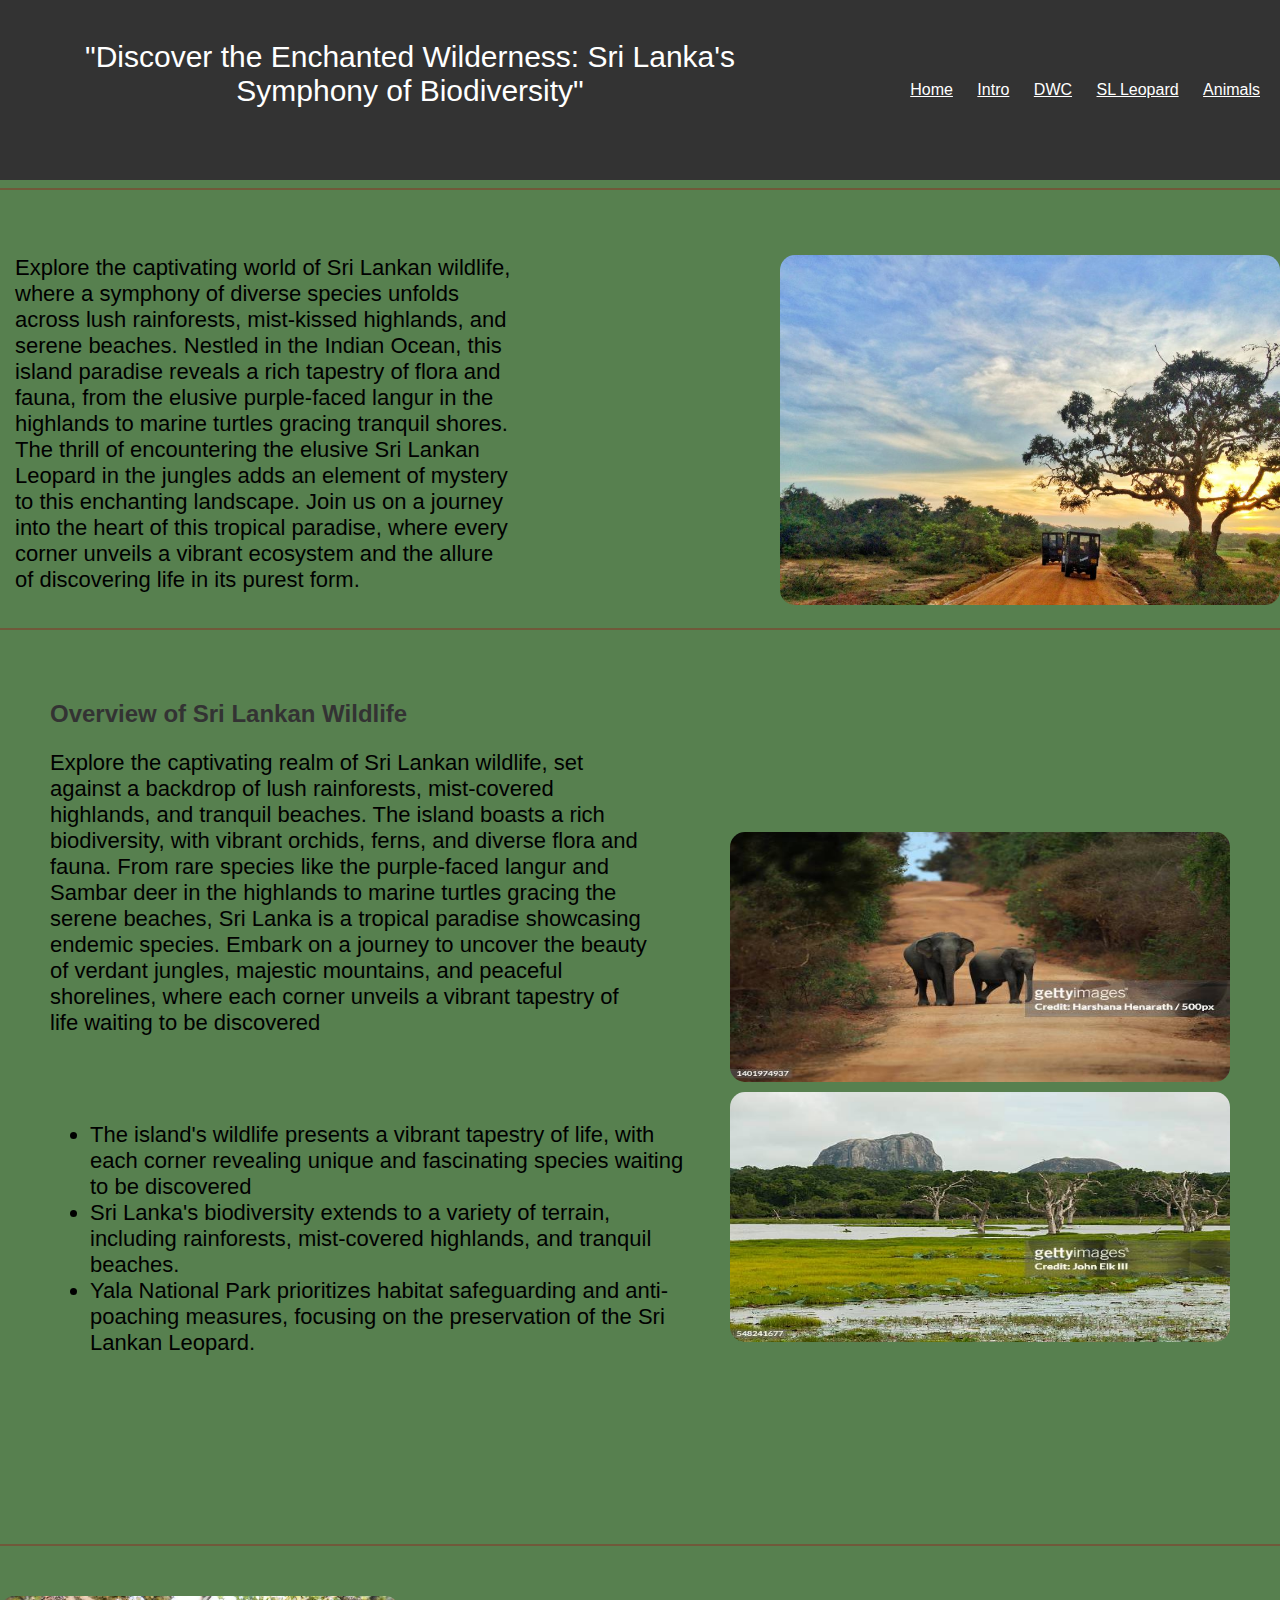
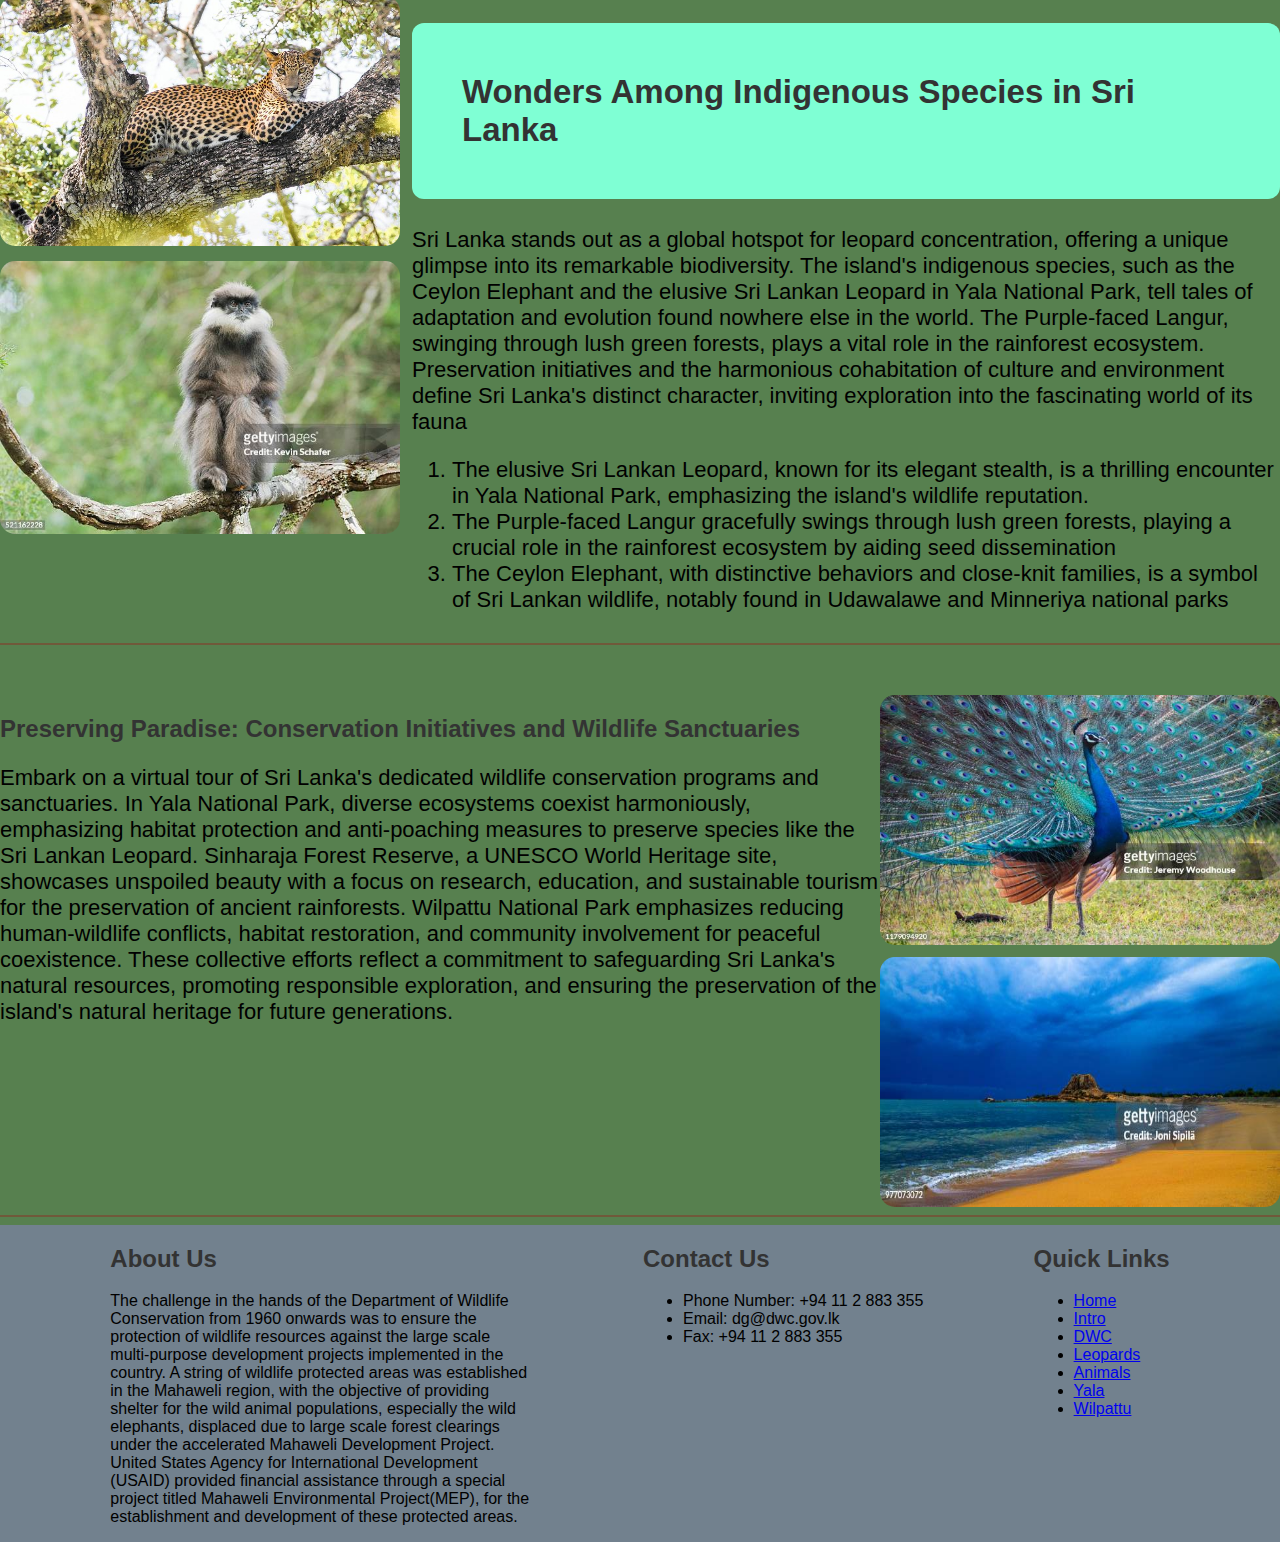
<file: index.html>
<!DOCTYPE html>
<html lang="en">
<head>
    <meta charset="UTF-8">
    <meta name="viewport" content="width=device-width, initial-scale=1, maximum-scale=1, user-scalable=no">
    <title>Document</title>
    <link rel="stylesheet" href="style.css">
</head>
<body>
   <nav>
    <div class="navigation">
        <div class="main-topic">
            <p class="main-heading">"Discover the Enchanted Wilderness: Sri Lanka's Symphony of Biodiversity"</p>
        </div>
         <ul class="relinks">
            <li><a href="index.html">Home</a></li>
            <li><a href="introduction.html">Intro</a></li>
            <li><a href="dwc.html">DWC</a></li>
            <li><a href="SL-Leopard.html">SL Leopard</a></li>
            <li><a href="animals.html">Animals</a></li>
        </ul>
    </div>
</nav>
<hr class="hr">
<div class="introduction">
    <p class="introduction-para1">Explore the captivating world of Sri Lankan wildlife, where a symphony of diverse species unfolds across lush rainforests, mist-kissed highlands, and serene beaches. Nestled in the Indian Ocean, this island paradise reveals a rich tapestry of flora and fauna, from the elusive purple-faced langur in the highlands to marine turtles gracing tranquil shores. The thrill of encountering the elusive Sri Lankan Leopard in the jungles adds an element of mystery to this enchanting landscape. Join us on a journey into the heart of this tropical paradise, where every corner unveils a vibrant ecosystem and the allure of discovering life in its purest form.</p>
    <div class="intro-img">
        <img class="intro-img1" src="images/145.jpg">
    </div>
   </div>
   <hr class="hr">
<div class="mainsec">
    <div class="section1">
        <h2>Overview of Sri Lankan Wildlife</h2>
        <p class="sec1">Explore the captivating realm of Sri Lankan wildlife, set against a backdrop of lush rainforests, mist-covered highlands, and tranquil beaches. The island boasts a rich biodiversity, with vibrant orchids, ferns, and diverse flora and fauna. From rare species like the purple-faced langur and Sambar deer in the highlands to marine turtles gracing the serene beaches, Sri Lanka is a tropical paradise showcasing endemic species. Embark on a journey to uncover the beauty of verdant jungles, majestic mountains, and peaceful shorelines, where each corner unveils a vibrant tapestry of life waiting to be discovered</p>
        <ul class="sec1">
            <li>The island's wildlife presents a vibrant tapestry of life, with each corner revealing unique and fascinating species waiting to be discovered</li>
            <li>Sri Lanka's biodiversity extends to a variety of terrain, including rainforests, mist-covered highlands, and tranquil beaches.</li>
            <li>Yala National Park prioritizes habitat safeguarding and anti-poaching measures, focusing on the preservation of the Sri Lankan Leopard.</li>
        </ul>
    </div>
    <div>
        <div class="section1-img">
            <img class="section1-img1" src="images/gettyimages-1401974937-612x612.jpg">
        </div>
        <div class="section1-img2">
            <img class="section1-img3" src="images/gettyimages-548241677-612x612.jpg">
        </div>
    </div>
</div>
<hr class="hr">
<div class="mainsec2">
    <div>
        <div class="subsec2">
            <img class="subsec2-img" src="images/leopard1.jpg">
        </div>
        <div>
            <img class="subsec2-img2" src="images/gettyimages-521162228-612x612.jpg">
        </div>
    </div>
    <div class="section2">
        <h2 class="heading2">Wonders Among Indigenous Species in Sri Lanka</h2>
        <p>Sri Lanka stands out as a global hotspot for leopard concentration, offering a unique glimpse into its remarkable biodiversity. The island's indigenous species, such as the Ceylon Elephant and the elusive Sri Lankan Leopard in Yala National Park, tell tales of adaptation and evolution found nowhere else in the world. The Purple-faced Langur, swinging through lush green forests, plays a vital role in the rainforest ecosystem. Preservation initiatives and the harmonious cohabitation of culture and environment define Sri Lanka's distinct character, inviting exploration into the fascinating world of its fauna</p>
        <ol>
            <li>The elusive Sri Lankan Leopard, known for its elegant stealth, is a thrilling encounter in Yala National Park, emphasizing the island's wildlife reputation.</li>
            <li>The Purple-faced Langur gracefully swings through lush green forests, playing a crucial role in the rainforest ecosystem by aiding seed dissemination</li>
            <li>The Ceylon Elephant, with distinctive behaviors and close-knit families, is a symbol of Sri Lankan wildlife, notably found in Udawalawe and Minneriya national parks</li>
        </ol>
    </div>
</div>
<hr class="hr">
<div class="mainsec3">
    <div class="section3">
        <h2>Preserving Paradise: Conservation Initiatives and Wildlife Sanctuaries</h2>
        <p class="subsec3-para">Embark on a virtual tour of Sri Lanka's dedicated wildlife conservation programs and sanctuaries. In Yala National Park, diverse ecosystems coexist harmoniously, emphasizing habitat protection and anti-poaching measures to preserve species like the Sri Lankan Leopard. Sinharaja Forest Reserve, a UNESCO World Heritage site, showcases unspoiled beauty with a focus on research, education, and sustainable tourism for the preservation of ancient rainforests. Wilpattu National Park emphasizes reducing human-wildlife conflicts, habitat restoration, and community involvement for peaceful coexistence. These collective efforts reflect a commitment to safeguarding Sri Lanka's natural resources, promoting responsible exploration, and ensuring the preservation of the island's natural heritage for future generations.</p>
    </div>
    <div>
        <div class="subsec3">
            <img class="subsec3-img" src="images/gettyimages-1179094920-612x612.jpg">
        </div>
        <div class="subsec3-2">
            <img class="subsec3-img2" src="images/gettyimages-977073072-612x612.jpg">
        </div>
    </div>
</div>
<hr class="hr">
<div class="footer">
    <div class="about-us">
      <h2>About Us</h2>
      <p>
        The challenge in the hands of the Department of Wildlife Conservation from 1960 onwards was to ensure the protection of wildlife resources against the large scale multi-purpose development projects implemented in the country. A string of wildlife protected areas was established in the Mahaweli region, with the objective of providing shelter for the wild animal populations, especially the wild elephants, displaced due to large scale forest clearings under the accelerated Mahaweli Development Project. United States Agency for International Development (USAID) provided financial assistance through a special project titled Mahaweli Environmental Project(MEP), for the establishment and development of these protected areas.
      </p>
    </div>
    <div class="contact-us">
      <h2>Contact Us</h2>
      <ul>
        <li>Phone Number: +94  11 2  883 355</li>
        <li>Email: dg@dwc.gov.lk</li>
        <li>Fax: +94  11 2  883 355</li>
      </ul>
    </div>
    <div class="quick-links">
      <h2>Quick Links</h2>
      <ul>
        <li><a href="index.html">Home</a></li>
        <li><a href="introduction.html">Intro</a></li>
        <li><a href="dwc.html">DWC</a></li>
        <li><a href="SL-Leopard.html">Leopards</a></li>
        <li><a href="animals.html">Animals</a></li>
        <li><a href="yala.html">Yala</a></li>
        <li><a href="willpattu.html">Wilpattu</a></li>
      </ul>
    </div>
  </div>
</body>
</html>
</file>
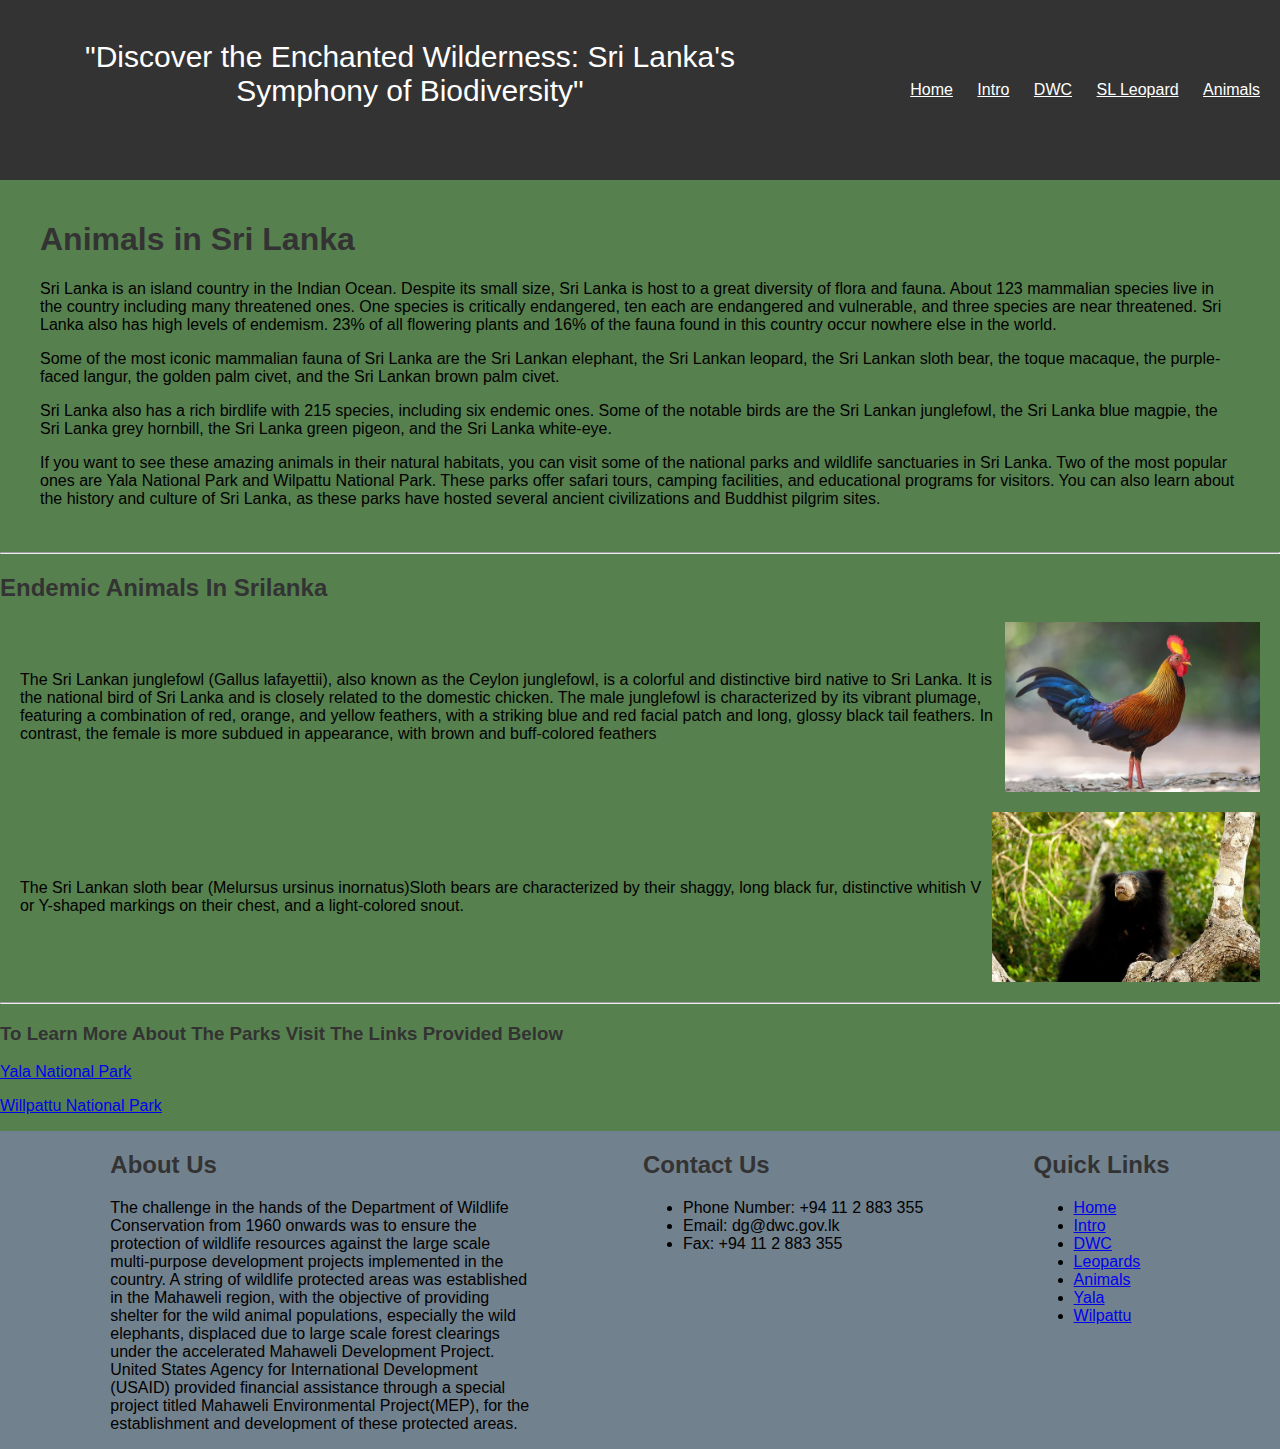
<file: animals.html>
<!DOCTYPE html>
<html lang="en">
<head>
    <meta charset="UTF-8">
    <meta name="viewport" content="width=device-width, initial-scale=1.0">
    <title>Document</title>
    <link rel="stylesheet" href="style.css">
</head>
<body>
    <nav>
        <div class="navigation">
            <div class="main-topic">
                <p class="main-heading">"Discover the Enchanted Wilderness: Sri Lanka's Symphony of Biodiversity"</p>
            </div>
             <ul class="relinks">
                <li><a href="index.html">Home</a></li>
                <li><a href="introduction.html">Intro</a></li>
                <li><a href="dwc.html">DWC</a></li>
                <li><a href="SL-Leopard.html">SL Leopard</a></li>
                <li><a href="animals.html">Animals</a></li>
            </ul>
        </div>
    </nav>
    <div class="container">
        <h1>Animals in Sri Lanka</h1>
        <p>Sri Lanka is an island country in the Indian Ocean. Despite its small size, Sri Lanka is host to a great diversity of flora and fauna. About 123 mammalian species live in the country including many threatened ones. One species is critically endangered, ten each are endangered and vulnerable, and three species are near threatened. Sri Lanka also has high levels of endemism. 23% of all flowering plants and 16% of the fauna found in this country occur nowhere else in the world.</p>
        <p>Some of the most iconic mammalian fauna of Sri Lanka are the Sri Lankan elephant, the Sri Lankan leopard, the Sri Lankan sloth bear, the toque macaque, the purple-faced langur, the golden palm civet, and the Sri Lankan brown palm civet.</p>
        <p>Sri Lanka also has a rich birdlife with 215 species, including six endemic ones. Some of the notable birds are the Sri Lankan junglefowl, the Sri Lanka blue magpie, the Sri Lanka grey hornbill, the Sri Lanka green pigeon, and the Sri Lanka white-eye.</p>
        <p>If you want to see these amazing animals in their natural habitats, you can visit some of the national parks and wildlife sanctuaries in Sri Lanka. Two of the most popular ones are Yala National Park and Wilpattu National Park. These parks offer safari tours, camping facilities, and educational programs for visitors. You can also learn about the history and culture of Sri Lanka, as these parks have hosted several ancient civilizations and Buddhist pilgrim sites.</p>
      </div>
      <hr>
      <div class="endemic-heading">
        <h2>Endemic Animals In Srilanka</h2>
        <div class="endemic">
        <p>The Sri Lankan junglefowl (Gallus lafayettii), also known as the Ceylon junglefowl, is a colorful and distinctive bird native to Sri Lanka. It is the national bird of Sri Lanka and is closely related to the domestic chicken. The male junglefowl is characterized by its vibrant plumage, featuring a combination of red, orange, and yellow feathers, with a striking blue and red facial patch and long, glossy black tail feathers. In contrast, the female is more subdued in appearance, with brown and buff-colored feathers</p>
        <img class="endemic-animals" img src="images/junglefowl.jpg"></div>
        <div class="endemic">
            <p>The Sri Lankan sloth bear (Melursus ursinus inornatus)Sloth bears are characterized by their shaggy, long black fur, distinctive whitish V or Y-shaped markings on their chest, and a light-colored snout.</p>
            <img class="endemic-animals" img src="images/sloth-bear.jpg"></div>
      </div>
      <hr>
      <h3>To Learn More About The Parks Visit The Links Provided Below</h3>
<p><a href="yala.html">Yala National Park</a></p>
<p><a href="willpattu.html">Willpattu National Park</a></p>
<div class="footer">
    <div class="about-us">
      <h2>About Us</h2>
      <p>
        The challenge in the hands of the Department of Wildlife Conservation from 1960 onwards was to ensure the protection of wildlife resources against the large scale multi-purpose development projects implemented in the country. A string of wildlife protected areas was established in the Mahaweli region, with the objective of providing shelter for the wild animal populations, especially the wild elephants, displaced due to large scale forest clearings under the accelerated Mahaweli Development Project. United States Agency for International Development (USAID) provided financial assistance through a special project titled Mahaweli Environmental Project(MEP), for the establishment and development of these protected areas.
      </p>
    </div>
    <div class="contact-us">
      <h2>Contact Us</h2>
      <ul>
        <li>Phone Number: +94  11 2  883 355</li>
        <li>Email: dg@dwc.gov.lk</li>
        <li>Fax: +94  11 2  883 355</li>
      </ul>
    </div>
    <div class="quick-links">
      <h2>Quick Links</h2>
      <ul>
        <li><a href="index.html">Home</a></li>
        <li><a href="introduction.html">Intro</a></li>
        <li><a href="dwc.html">DWC</a></li>
        <li><a href="SL-Leopard.html">Leopards</a></li>
        <li><a href="animals.html">Animals</a></li>
        <li><a href="yala.html">Yala</a></li>
        <li><a href="willpattu.html">Wilpattu</a></li>
      </ul>
    </div>
  </div>
</body>
</head>
</file>
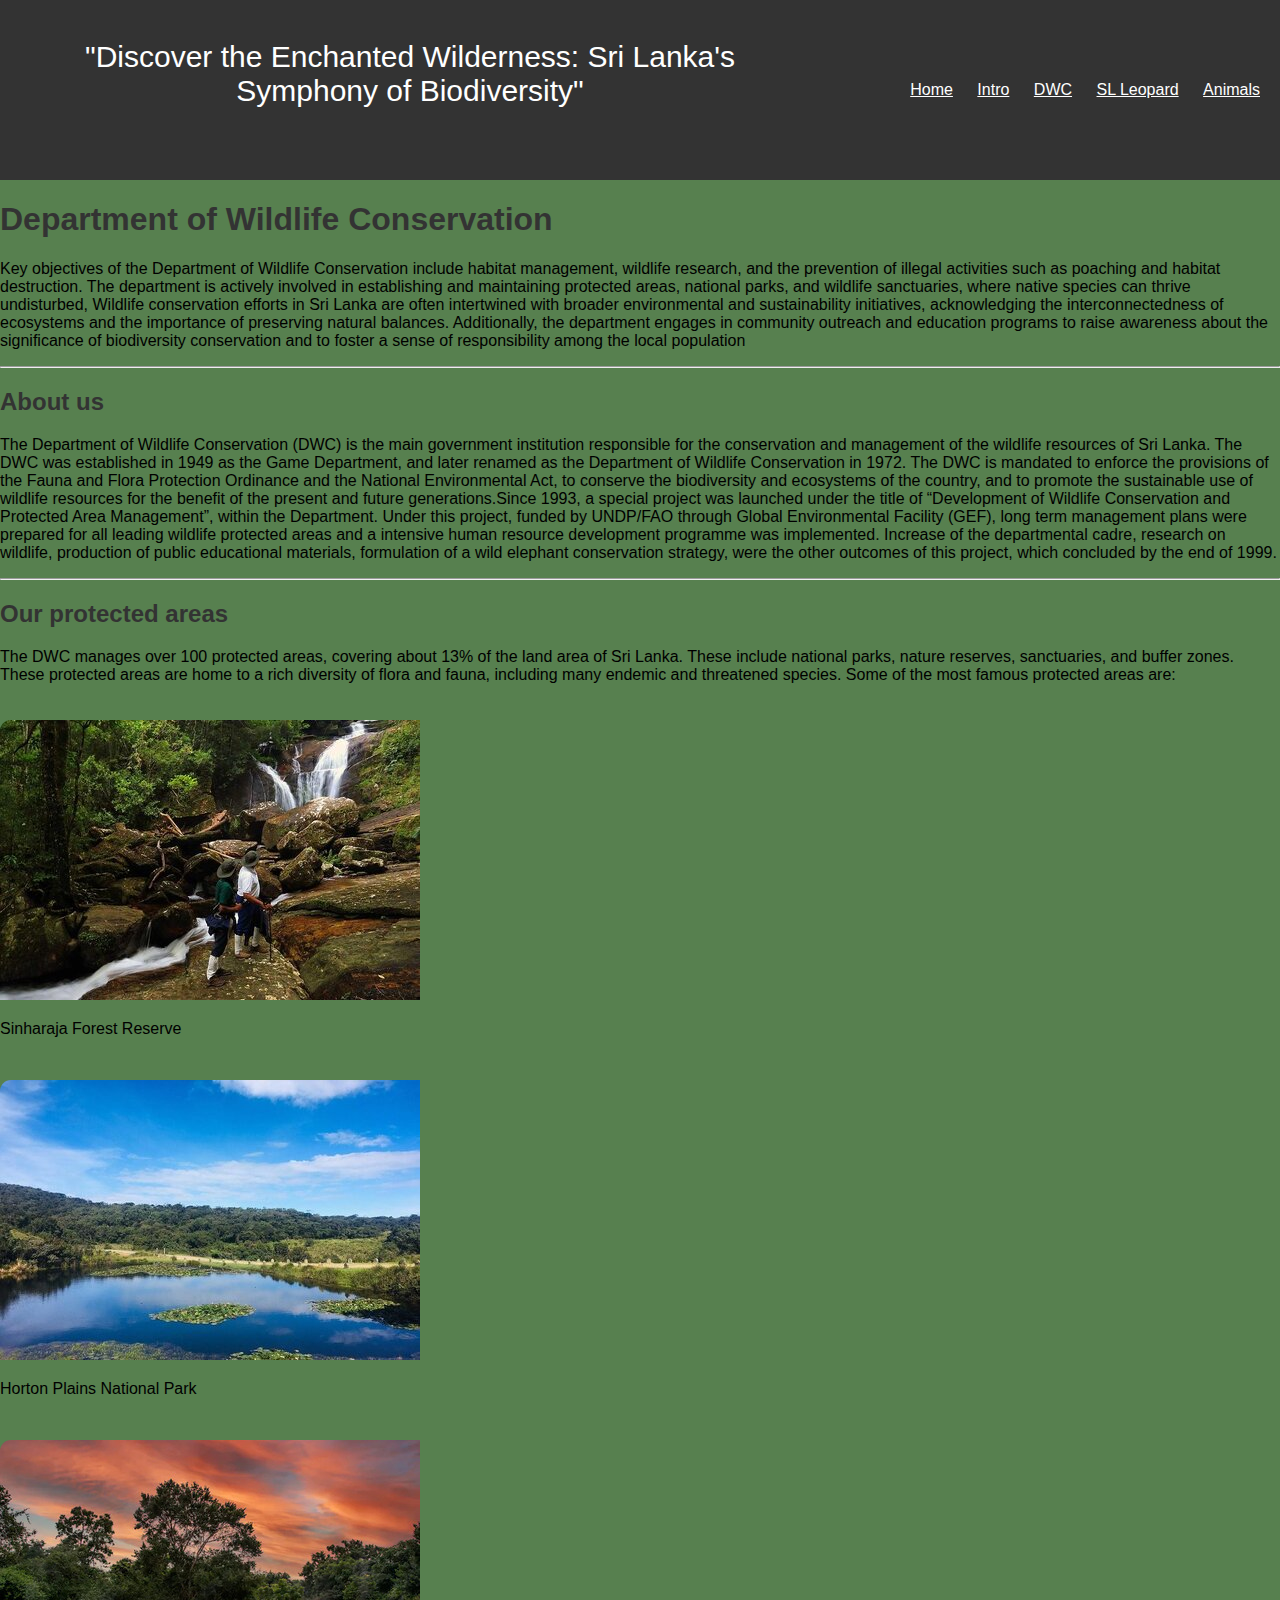
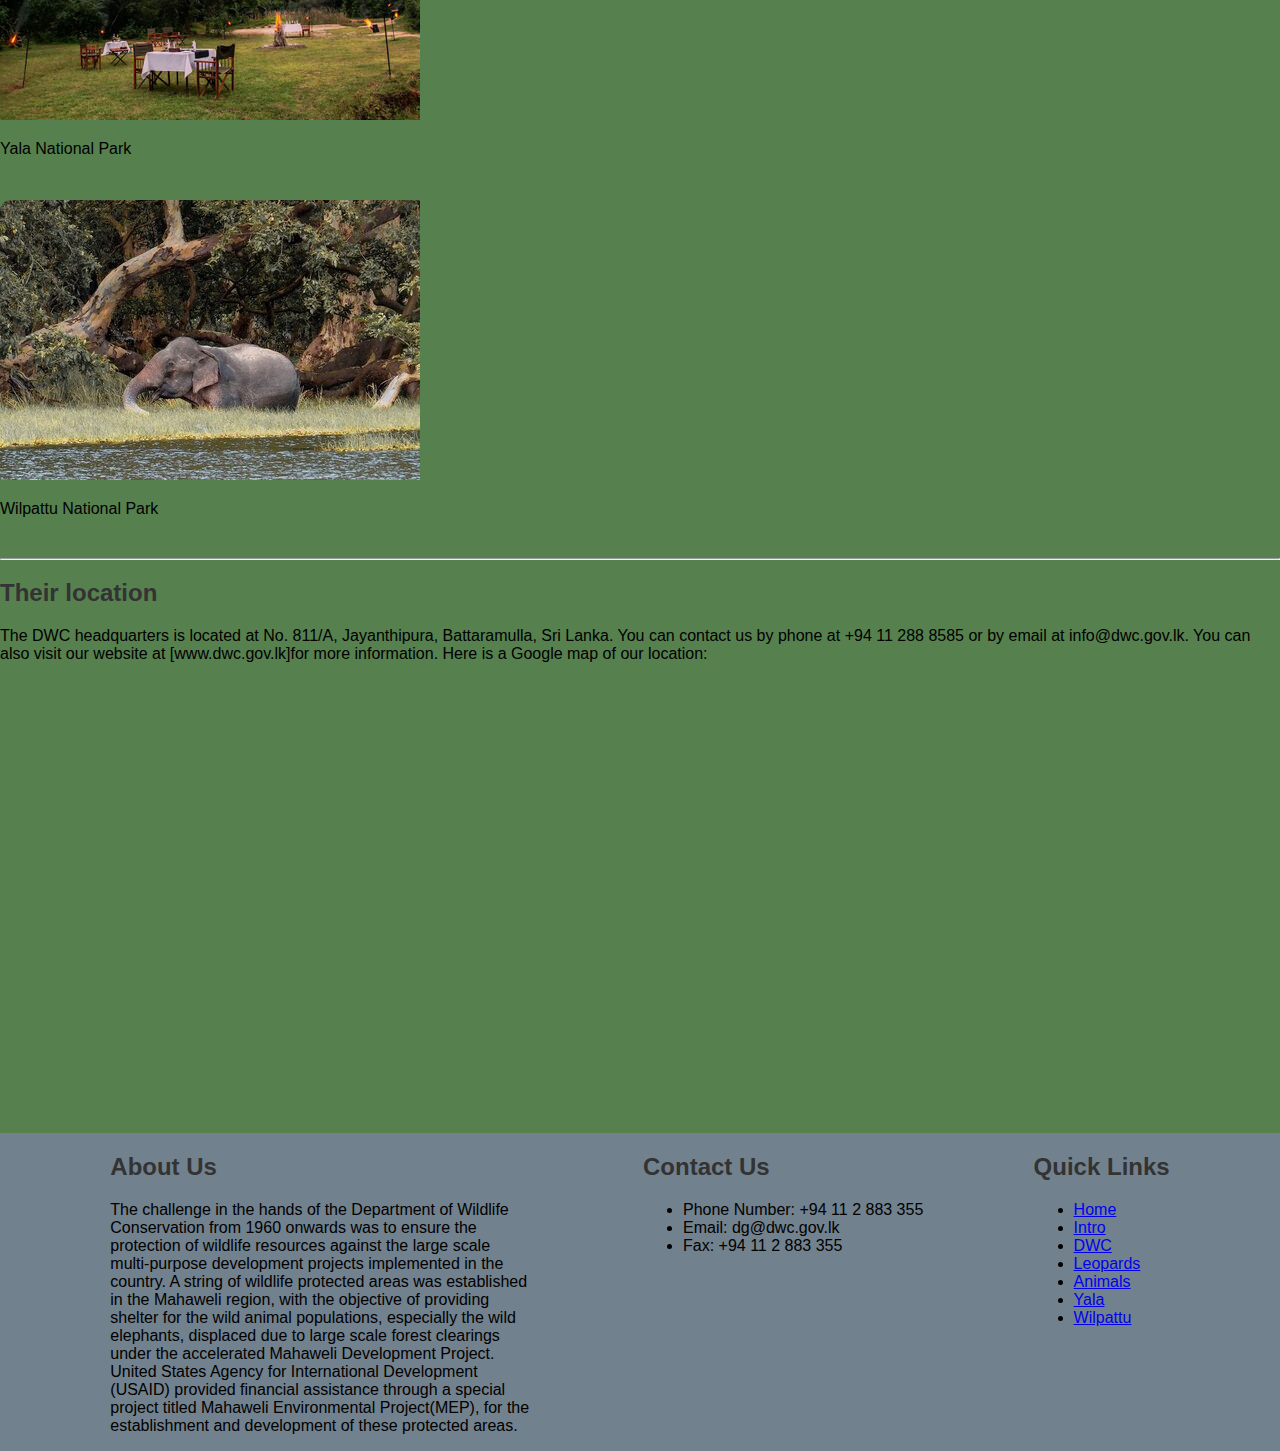
<file: dwc.html>
<!DOCTYPE html>
<html lang="en">
<head>
    <meta charset="UTF-8">
    <meta name="viewport" content="width=device-width, initial-scale=1.0">
    <title>Document</title>
    <link rel="stylesheet" href="style.css">
</head>
<nav>
    <div class="navigation">
        <div class="main-topic">
            <p class="main-heading">"Discover the Enchanted Wilderness: Sri Lanka's Symphony of Biodiversity"</p>
        </div>
         <ul class="relinks">
            <li><a href="index.html">Home</a></li>
            <li><a href="introduction.html">Intro</a></li>
            <li><a href="dwc.html">DWC</a></li>
            <li><a href="SL-Leopard.html">SL Leopard</a></li>
            <li><a href="animals.html">Animals</a></li>
        </ul>
    </div>
</nav>
<body>
<head>
  <body>
    <div class="header">
        <h1>Department of Wildlife Conservation</h1>
        <p>Key objectives of the Department of Wildlife Conservation include habitat management, wildlife research, and the prevention of illegal activities such as poaching and habitat destruction. The department is actively involved in establishing and maintaining protected areas, national parks, and wildlife sanctuaries, where native species can thrive undisturbed, Wildlife conservation efforts in Sri Lanka are often intertwined with broader environmental and sustainability initiatives, acknowledging the interconnectedness of ecosystems and the importance of preserving natural balances. Additionally, the department engages in community outreach and education programs to raise awareness about the significance of biodiversity conservation and to foster a sense of responsibility among the local population</p>
    </div>
    <hr>
    <div class="intro">
        <h2>About us</h2>
        <p>The Department of Wildlife Conservation (DWC) is the main government institution responsible for the conservation and management of the wildlife resources of Sri Lanka. The DWC was established in 1949 as the Game Department, and later renamed as the Department of Wildlife Conservation in 1972. The DWC is mandated to enforce the provisions of the Fauna and Flora Protection Ordinance and the National Environmental Act, to conserve the biodiversity and ecosystems of the country, and to promote the sustainable use of wildlife resources for the benefit of the present and future generations.Since 1993, a special project was launched under the title of “Development of Wildlife Conservation and Protected Area Management”, within the Department. Under this project, funded by UNDP/FAO through Global Environmental Facility (GEF), long term management plans were prepared for all leading wildlife protected areas and a intensive human resource development programme was implemented. Increase of the departmental cadre, research on wildlife, production of public educational materials, formulation of a wild elephant conservation strategy, were the other outcomes of this project, which concluded by the end of 1999.</p>
    </div>
    <hr>
    <div class="gallery">
        <h2>Our protected areas</h2>
        <p>The DWC manages over 100 protected areas, covering about 13% of the land area of Sri Lanka. These include national parks, nature reserves, sanctuaries, and buffer zones. These protected areas are home to a rich diversity of flora and fauna, including many endemic and threatened species. Some of the most famous protected areas are:</p>
        </figure>
        <div class="DWC-gallery">
        <div class="gallery-item">
            <img src="images/sinharaja8.jpg">
            <p> Sinharaja Forest Reserve </p>
        </div>
        <div class="gallery-item">
            <img src="images/hortonplains8.jpg">
            <p>Horton Plains National Park</p>
        </div>
        <div class="gallery-item">
            <img src="images/yala9.jpg">
            <p>Yala National Park</p>
        </div>
        <div class="gallery-item">
            <img src="images/willpattu8.jpg">
            <p>Wilpattu National Park</p>
        </div>
        </div>
    </div>
    <hr>
    <div class="map">
        <h2>Their location</h2>
        <p>The DWC headquarters is located at No. 811/A, Jayanthipura, Battaramulla, Sri Lanka. You can contact us by phone at +94 11 288 8585 or by email at info@dwc.gov.lk. You can also visit our website at [www.dwc.gov.lk]for more information. Here is a Google map of our location:</p>
        <iframe src="https://www.google.com/maps/embed?pb=!1m18!1m12!1m3!1d3960.9457027556227!2d79.91723077359119!3d6.897098018712017!2m3!1f0!2f0!3f0!3m2!1i1024!2i768!4f13.1!3m3!1m2!1s0x3ae250aa85489b1f%3A0xd8773339b6b43dbb!2sDepartment%20of%20Wildlife%20Conservation!5e0!3m2!1sen!2slk!4v1705058688733!5m2!1sen!2slk" width="600" height="450" style="border:0;" allowfullscreen="" loading="lazy" referrerpolicy="no-referrer-when-downgrade"></iframe>
    </div>
    <div class="footer">
        <div class="about-us">
          <h2>About Us</h2>
          <p>
            The challenge in the hands of the Department of Wildlife Conservation from 1960 onwards was to ensure the protection of wildlife resources against the large scale multi-purpose development projects implemented in the country. A string of wildlife protected areas was established in the Mahaweli region, with the objective of providing shelter for the wild animal populations, especially the wild elephants, displaced due to large scale forest clearings under the accelerated Mahaweli Development Project. United States Agency for International Development (USAID) provided financial assistance through a special project titled Mahaweli Environmental Project(MEP), for the establishment and development of these protected areas.
          </p>
        </div>
        <div class="contact-us">
          <h2>Contact Us</h2>
          <ul>
            <li>Phone Number: +94  11 2  883 355</li>
            <li>Email: dg@dwc.gov.lk</li>
            <li>Fax: +94  11 2  883 355</li>
          </ul>
        </div>
        <div class="quick-links">
          <h2>Quick Links</h2>
          <ul>
            <li><a href="index.html">Home</a></li>
            <li><a href="introduction.html">Intro</a></li>
            <li><a href="dwc.html">DWC</a></li>
            <li><a href="SL-Leopard.html">Leopards</a></li>
            <li><a href="animals.html">Animals</a></li>
            <li><a href="yala.html">Yala</a></li>
            <li><a href="willpattu.html">Wilpattu</a></li>
          </ul>
        </div>
      </div>
</body>
</head>
</html>
</file>
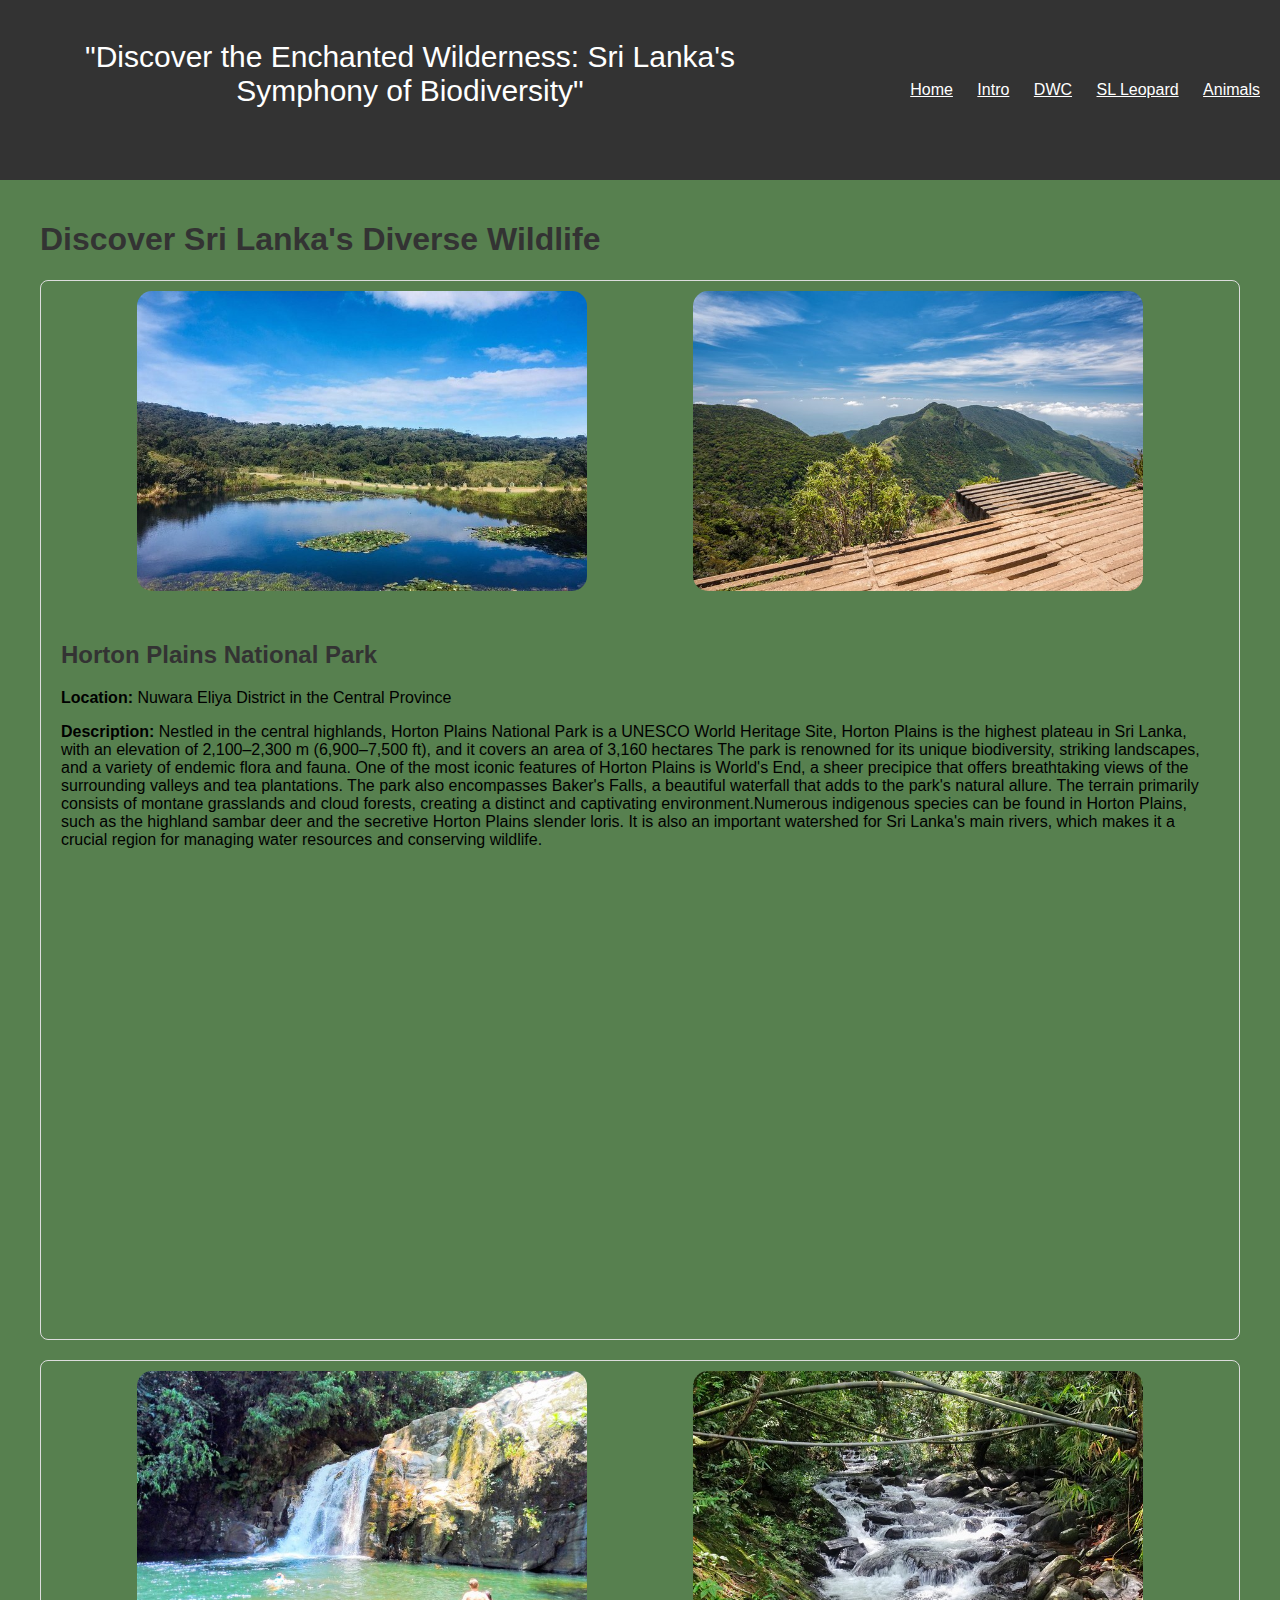
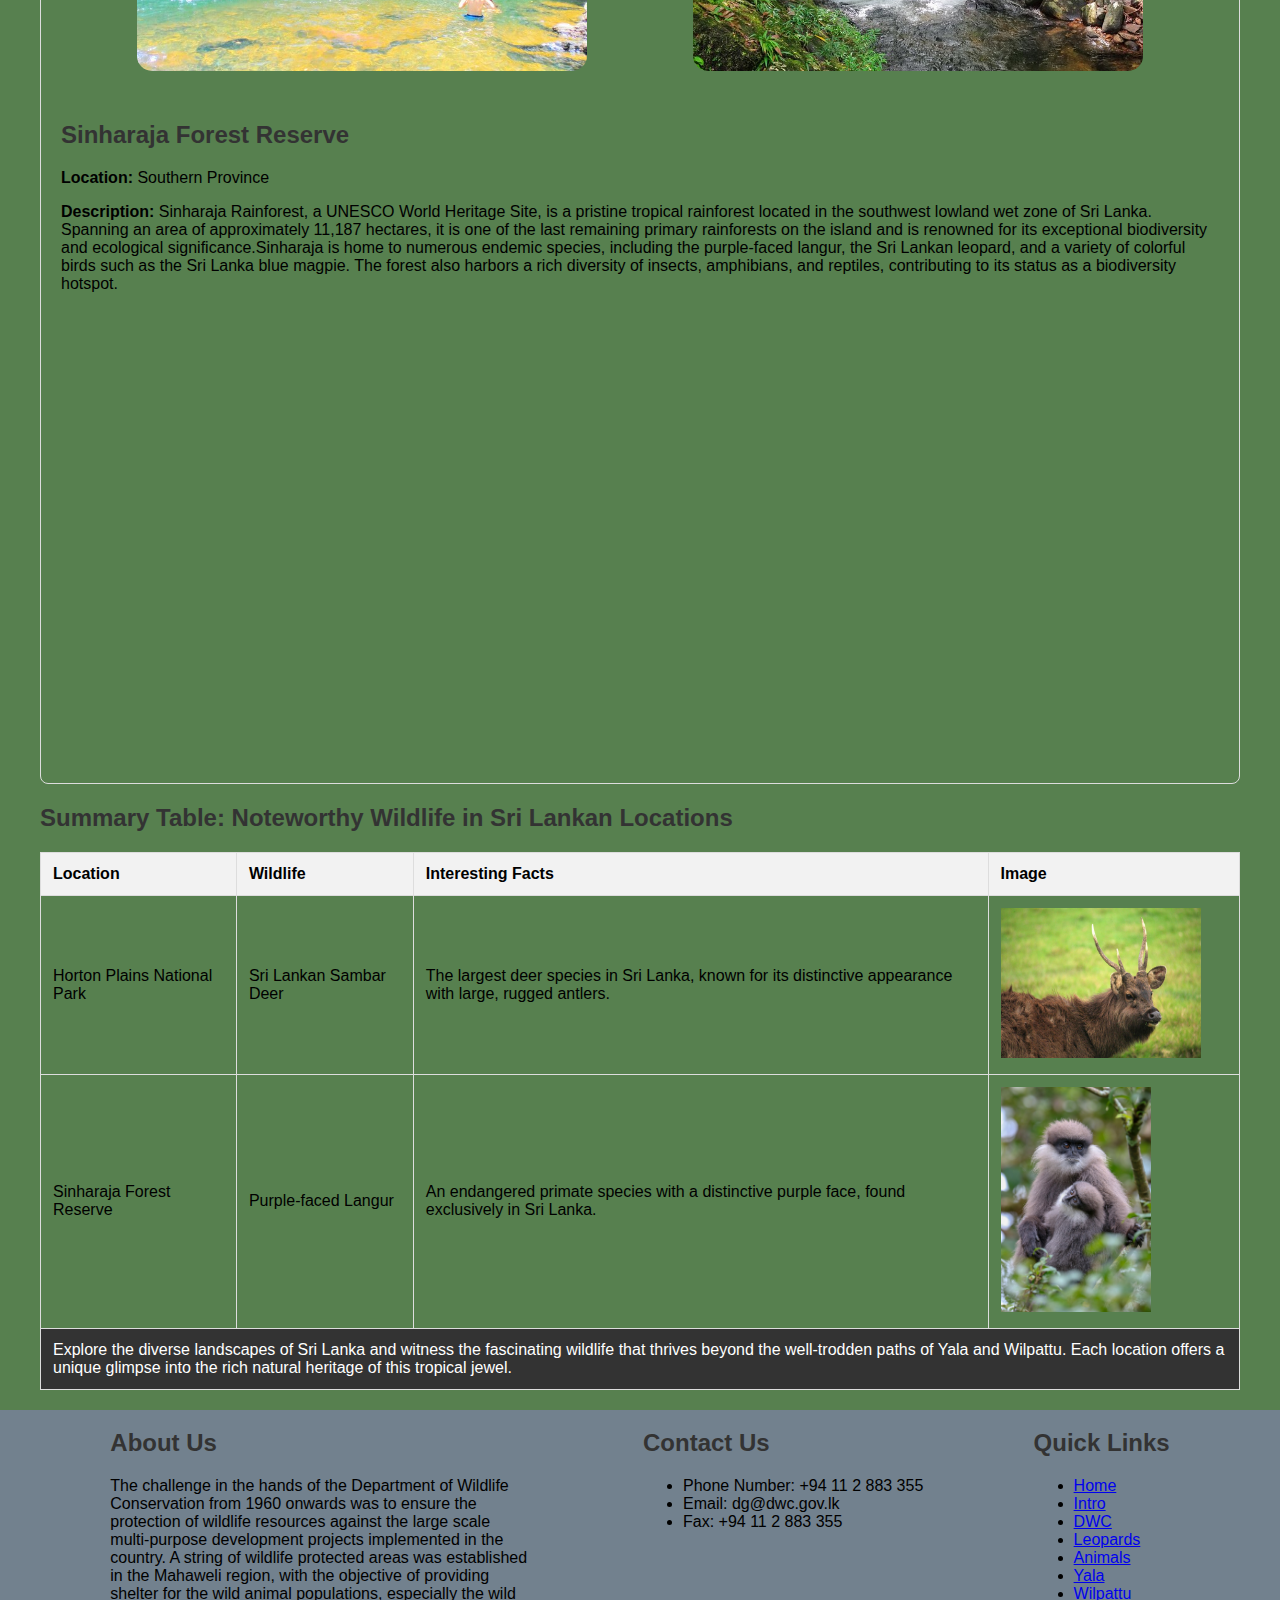
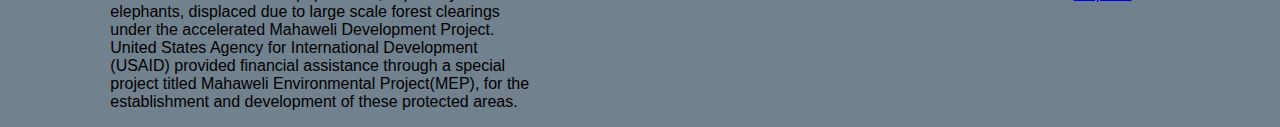
<file: introduction.html>
<!DOCTYPE html>
<html lang="en">

<head>
    <meta charset="UTF-8">
    <meta name="viewport" content="width=device-width, initial-scale=1.0">
    <link rel="stylesheet" href="style.css"> 
    <title>Sri Lankan Wildlife</title>
</head>
<body>
    <nav>
        <div class="navigation">
            <div class="main-topic">
                <p class="main-heading">"Discover the Enchanted Wilderness: Sri Lanka's Symphony of Biodiversity"</p>
            </div>
             <ul class="relinks">
                <li><a href="index.html">Home</a></li>
                <li><a href="introduction.html">Intro</a></li>
                <li><a href="dwc.html">DWC</a></li>
                <li><a href="SL-Leopard.html">SL Leopard</a></li>
                <li><a href="animals.html">Animals</a></li>
            </ul>
        </div>
    </nav>
    <div class="container">
        <h1>Discover Sri Lanka's Diverse Wildlife</h1>

        <div class="location-card">
            <!-- <img src="images/hortonplains1.jpg" alt="Horton Plains National Park"> -->
            <div class="image-content">
            <div class="second-image">
                <img class="another-image" src="images/hortonplains-intro.jpg" />
              </div>
              <div class="second-image">
                <img class="another-image" src="images/hortonplains2-intro.jpg" />
              </div>
              </div>
            <div class="location-details">
                <h2>Horton Plains National Park</h2>
                <p><strong>Location:</strong> Nuwara Eliya District in the Central Province</p>
                <p><strong>Description:</strong> Nestled in the central highlands, Horton Plains National Park is a UNESCO World Heritage Site, Horton Plains is the highest plateau in Sri Lanka, with an elevation of 2,100–2,300 m (6,900–7,500 ft), and it covers an area of 3,160 hectares The park is renowned for its unique biodiversity, striking landscapes, and a variety of endemic flora and fauna. One of the most iconic features of Horton Plains is World's End, a sheer precipice that offers breathtaking views of the surrounding valleys and tea plantations. The park also encompasses Baker's Falls, a beautiful waterfall that adds to the park's natural allure. The terrain primarily consists of montane grasslands and cloud forests, creating a distinct and captivating environment.Numerous indigenous species can be found in Horton Plains, such as the highland sambar deer and the secretive Horton Plains slender loris. It is also an important watershed for Sri Lanka's main rivers, which makes it a crucial region for managing water resources and conserving wildlife.</p> 
            </div>
            <iframe src="https://www.google.com/maps/embed?pb=!1m18!1m12!1m3!1d3961.6739945880904!2d80.79975837359046!3d6.809451319777205!2m3!1f0!2f0!3f0!3m2!1i1024!2i768!4f13.1!3m3!1m2!1s0x3ae3882edb4b78ef%3A0xcebca89153777249!2sHorton%20Plains%20National%20Park!5e0!3m2!1sen!2slk!4v1704715479925!5m2!1sen!2slk" width="100%" height="450" style="border:0;" allowfullscreen="" loading="lazy" referrerpolicy="no-referrer-when-downgrade"></iframe>


            <!-- <img src="images/hortonplains2.jpg"> -->
            
        </div>
        
        <div class="location-card">
            <!-- <img src="images/hortonplains1.jpg" alt="Horton Plains National Park"> -->
            <div class="image-content">
            <div class="second-image">
                <img class="another-image" src="images/sinharaja-intro.jpg" />
              </div>
              <div class="second-image">
                <img class="another-image" src="images/sinharaja2-intro.jpg" />
              </div>
              </div>
            <div class="location-details">
                <h2>Sinharaja Forest Reserve</h2>
                <p><strong>Location:</strong> Southern Province</p>
                <p><strong>Description:</strong> Sinharaja Rainforest, a UNESCO World Heritage Site, is a pristine tropical rainforest located in the southwest lowland wet zone of Sri Lanka. Spanning an area of approximately 11,187 hectares, it is one of the last remaining primary rainforests on the island and is renowned for its exceptional biodiversity and ecological significance.Sinharaja is home to numerous endemic species, including the purple-faced langur, the Sri Lankan leopard, and a variety of colorful birds such as the Sri Lanka blue magpie. The forest also harbors a rich diversity of insects, amphibians, and reptiles, contributing to its status as a biodiversity hotspot.</p> 
            </div>
            <iframe src="https://www.google.com/maps/embed?pb=!1m18!1m12!1m3!1d3964.8991152230155!2d80.4574516735875!3d6.406996124509135!2m3!1f0!2f0!3f0!3m2!1i1024!2i768!4f13.1!3m3!1m2!1s0x3ae3e76bd109d45f%3A0x8c0ef1010649701b!2sSinharaja%20Forest%20Reserve!5e0!3m2!1sen!2slk!4v1704715519947!5m2!1sen!2slk" width="100%" height="450" style="border:0;" allowfullscreen="" loading="lazy" referrerpolicy="no-referrer-when-downgrade"></iframe>


            <!-- <img src="images/hortonplains2.jpg"> -->
            
        </div>

        <h2>Summary Table: Noteworthy Wildlife in Sri Lankan Locations</h2>
        <table class="summary-table">
            <thead>
                <tr>
                    <th>Location</th>
                    <th>Wildlife</th>
                    <th>Interesting Facts</th>
                    <th>Image</th>
                </tr>
            </thead>
            <tbody>
                <tr>
                    <td>Horton Plains National Park</td>
                    <td>Sri Lankan Sambar Deer</td>
                    <td>The largest deer species in Sri Lanka, known for its distinctive appearance with large, rugged antlers.</td>
                    <td><img class="sambar-deer" src="images/sambar-deer.jpg" alt="Sambar Deer"></td>
                </tr>
                <tr>
                    <td>Sinharaja Forest Reserve</td>
                    <td>Purple-faced Langur</td>
                    <td>An endangered primate species with a distinctive purple face, found exclusively in Sri Lanka.</td>
                    <td><img class="purple-faced" src="images/purple-faced.jpg" alt="Purple-faced Langur"></td>
                </tr>
               
            </tbody>
            <tfoot>
                <tr>
                    <td colspan="4">Explore the diverse landscapes of Sri Lanka and witness the fascinating wildlife that thrives beyond the well-trodden paths of Yala and Wilpattu. Each location offers a unique glimpse into the rich natural heritage of this tropical jewel.</td>
                </tr>
            </tfoot>
        </table>

    </div>
    <div class="footer">
        <div class="about-us">
          <h2>About Us</h2>
          <p>
            The challenge in the hands of the Department of Wildlife Conservation from 1960 onwards was to ensure the protection of wildlife resources against the large scale multi-purpose development projects implemented in the country. A string of wildlife protected areas was established in the Mahaweli region, with the objective of providing shelter for the wild animal populations, especially the wild elephants, displaced due to large scale forest clearings under the accelerated Mahaweli Development Project. United States Agency for International Development (USAID) provided financial assistance through a special project titled Mahaweli Environmental Project(MEP), for the establishment and development of these protected areas.
          </p>
        </div>
        <div class="contact-us">
          <h2>Contact Us</h2>
          <ul>
            <li>Phone Number: +94  11 2  883 355</li>
            <li>Email: dg@dwc.gov.lk</li>
            <li>Fax: +94  11 2  883 355</li>
          </ul>
        </div>
        <div class="quick-links">
          <h2>Quick Links</h2>
          <ul>
            <li><a href="index.html">Home</a></li>
            <li><a href="introduction.html">Intro</a></li>
            <li><a href="dwc.html">DWC</a></li>
            <li><a href="SL-Leopard.html">Leopards</a></li>
            <li><a href="animals.html">Animals</a></li>
            <li><a href="yala.html">Yala</a></li>
            <li><a href="willpattu.html">Wilpattu</a></li>
          </ul>
        </div>
      </div>

</body>

</html>
</file>
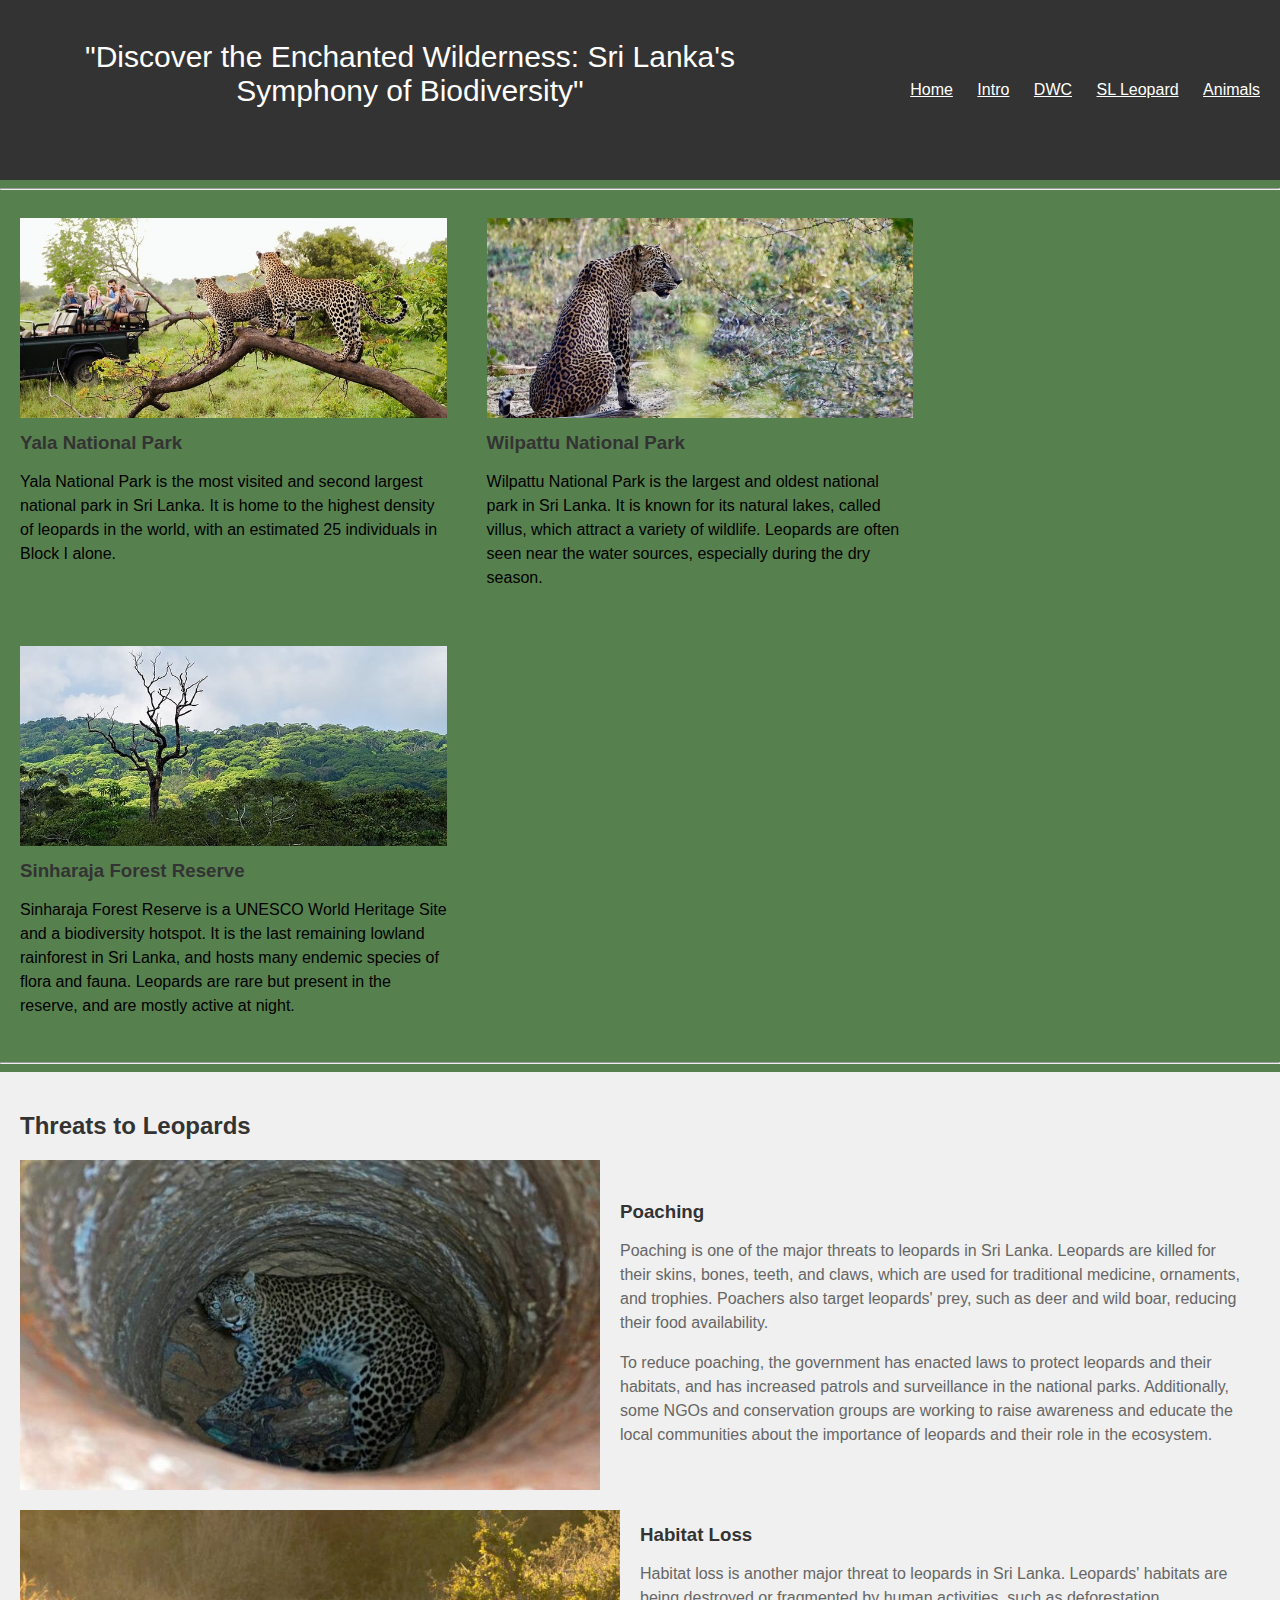
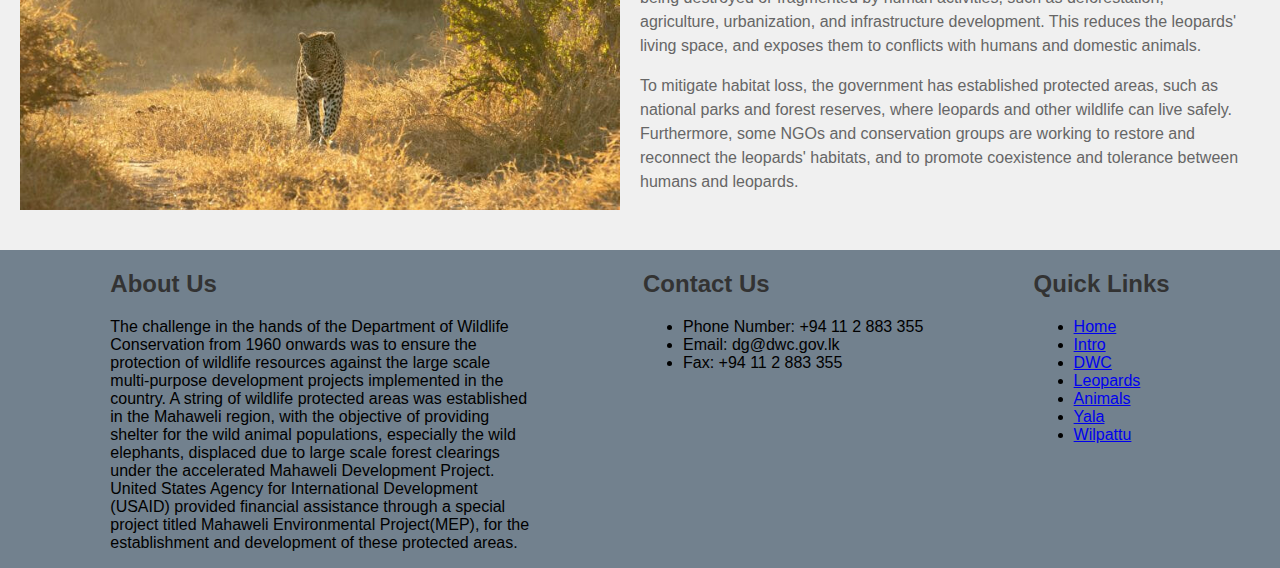
<file: SL-Leopard.html>
<!DOCTYPE html>
<html lang="en">
<head>
    <meta charset="UTF-8">
    <meta name="viewport" content="width=device-width, initial-scale=1.0">
    <title>Document</title>
    <link rel="stylesheet" href="style.css">
</head>
<body>
    <nav>
        <div class="navigation">
            <div class="main-topic">
                <p class="main-heading">"Discover the Enchanted Wilderness: Sri Lanka's Symphony of Biodiversity"</p>
            </div>
             <ul class="relinks">
                <li><a href="index.html">Home</a></li>
                <li><a href="introduction.html">Intro</a></li>
                <li><a href="dwc.html">DWC</a></li>
                <li><a href="SL-Leopard.html">SL Leopard</a></li>
                <li><a href="animals.html">Animals</a></li>
            </ul>
        </div>
    </nav>
<head>
    <title>Sri Lankan Leopard</title>
</head>
<body>
    <hr>
        <div class=main>
            <div class=card>
                <img class="page4"  img src="images/yalapage4.jpg" alt="Yala National Park">
                <h3>Yala National Park</h3>
                <p>Yala National Park is the most visited and second largest national park in Sri Lanka. It is home to the highest density of leopards in the world, with an estimated 25 individuals in Block I alone.</p>
            </div>
            <div class=card>
                <img class="page4" img src="images/willpattupage4.jpg" alt="Wilpattu National Park">
                <h3>Wilpattu National Park</h3>
                <p>Wilpattu National Park is the largest and oldest national park in Sri Lanka. It is known for its natural lakes, called villus, which attract a variety of wildlife. Leopards are often seen near the water sources, especially during the dry season.</p>
            </div>
            <div class=card>
                <img class="page4" img src="images/sinharajapage4.jpg" alt="Sinharaja Forest Reserve">
                <h3>Sinharaja Forest Reserve</h3>
                <p>Sinharaja Forest Reserve is a UNESCO World Heritage Site and a biodiversity hotspot. It is the last remaining lowland rainforest in Sri Lanka, and hosts many endemic species of flora and fauna. Leopards are rare but present in the reserve, and are mostly active at night.</p>
            </div>
        </div>
        <hr>
        <div class=section>
            <h2>Threats to Leopards</h2>
            <div class="content">
                <div class=image">
                    <img class="leopard-poaching"img src="images/poaching.jpg" alt="Poaching">
                </div>
                <div class=text>
                    <h3>Poaching</h3>
                    <p>Poaching is one of the major threats to leopards in Sri Lanka. Leopards are killed for their skins, bones, teeth, and claws, which are used for traditional medicine, ornaments, and trophies. Poachers also target leopards' prey, such as deer and wild boar, reducing their food availability.</p>
                    <p>To reduce poaching, the government has enacted laws to protect leopards and their habitats, and has increased patrols and surveillance in the national parks. Additionally, some NGOs and conservation groups are working to raise awareness and educate the local communities about the importance of leopards and their role in the ecosystem.</p>
                </div>
            </div>
            <div class=content>
                <div class=image>
                    <img class="page4"img src="images/habitat-loss.jpg" alt="Habitat Loss">
                </div>
                <div class=text>
                    <h3>Habitat Loss</h3>
                    <p>Habitat loss is another major threat to leopards in Sri Lanka. Leopards' habitats are being destroyed or fragmented by human activities, such as deforestation, agriculture, urbanization, and infrastructure development. This reduces the leopards' living space, and exposes them to conflicts with humans and domestic animals.</p>
                    <p>To mitigate habitat loss, the government has established protected areas, such as national parks and forest reserves, where leopards and other wildlife can live safely. Furthermore, some NGOs and conservation groups are working to restore and reconnect the leopards' habitats, and to promote coexistence and tolerance between humans and leopards.</p>
                </div>
            </div>
        </div>
    </div>
    <div class="footer">
        <div class="about-us">
          <h2>About Us</h2>
          <p>
            The challenge in the hands of the Department of Wildlife Conservation from 1960 onwards was to ensure the protection of wildlife resources against the large scale multi-purpose development projects implemented in the country. A string of wildlife protected areas was established in the Mahaweli region, with the objective of providing shelter for the wild animal populations, especially the wild elephants, displaced due to large scale forest clearings under the accelerated Mahaweli Development Project. United States Agency for International Development (USAID) provided financial assistance through a special project titled Mahaweli Environmental Project(MEP), for the establishment and development of these protected areas.
          </p>
        </div>
        <div class="contact-us">
          <h2>Contact Us</h2>
          <ul>
            <li>Phone Number: +94  11 2  883 355</li>
            <li>Email: dg@dwc.gov.lk</li>
            <li>Fax: +94  11 2  883 355</li>
          </ul>
        </div>
        <div class="quick-links">
          <h2>Quick Links</h2>
          <ul>
            <li><a href="index.html">Home</a></li>
            <li><a href="introduction.html">Intro</a></li>
            <li><a href="dwc.html">DWC</a></li>
            <li><a href="SL-Leopard.html">Leopards</a></li>
            <li><a href="animals.html">Animals</a></li>
            <li><a href="yala.html">Yala</a></li>
            <li><a href="willpattu.html">Wilpattu</a></li>
          </ul>
        </div>
      </div>
</body>
</html>
</file>
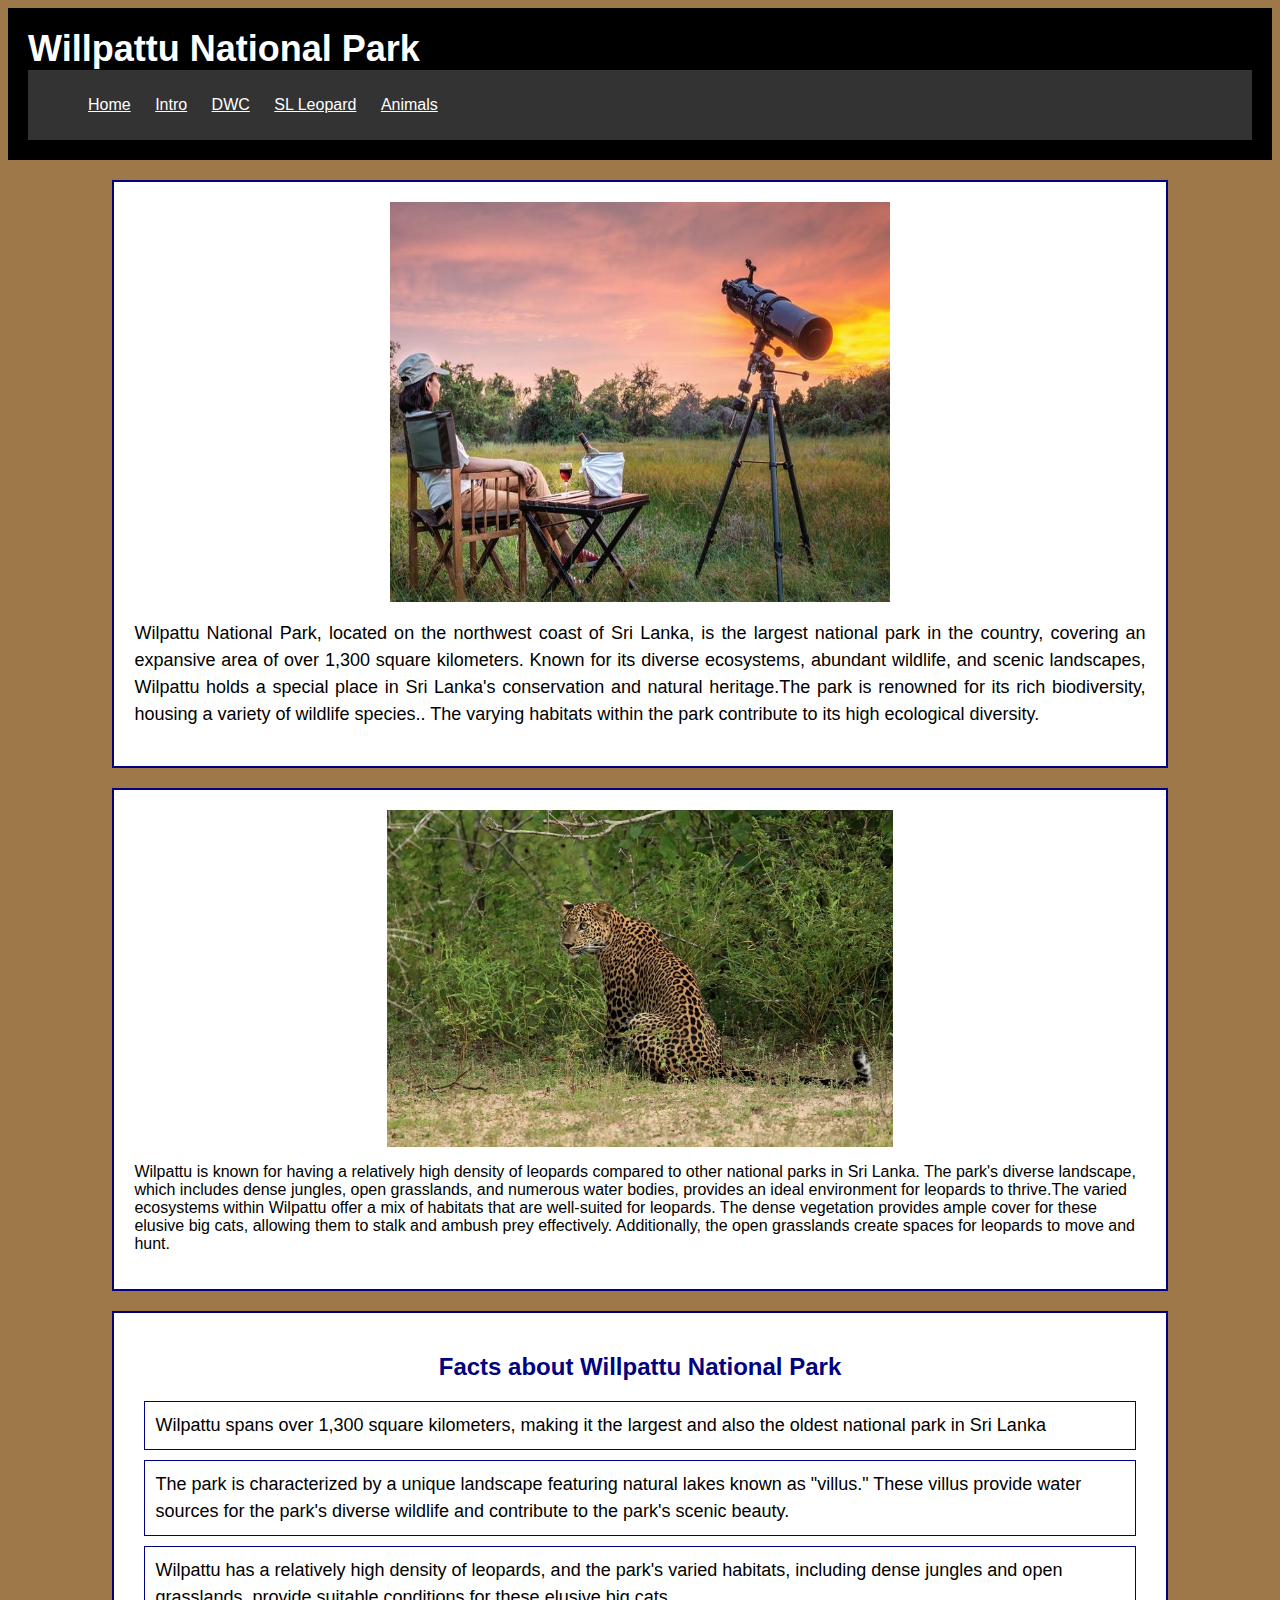
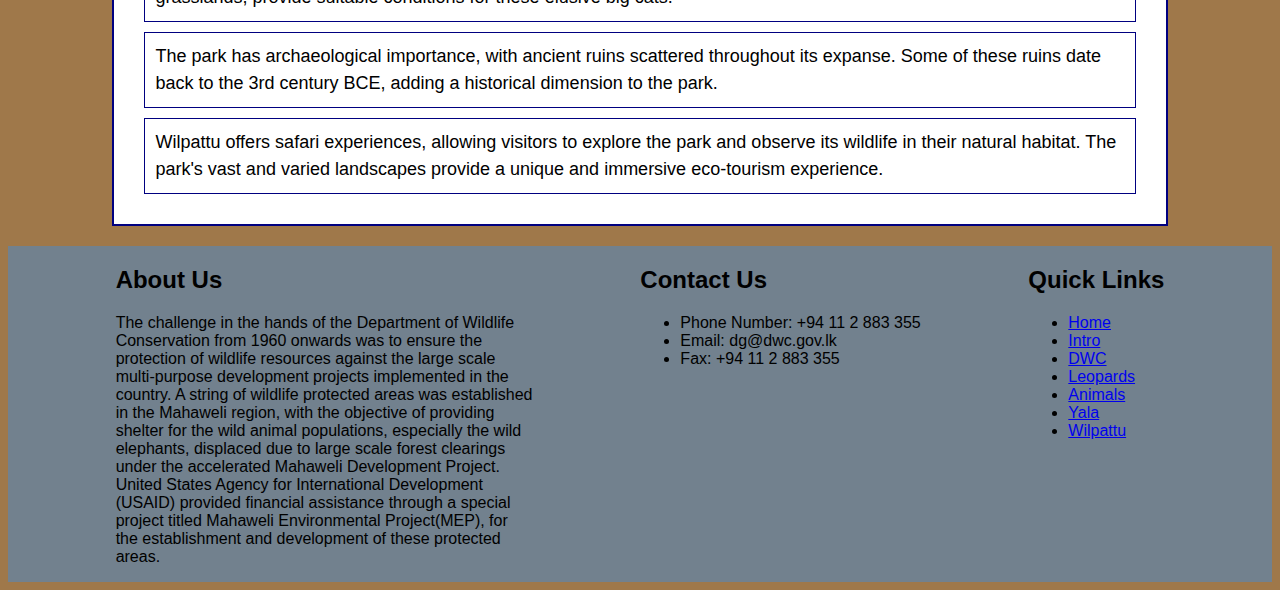
<file: willpattu.html>
<!DOCTYPE html>
<html>
<head>
  <title>Willpattu National Park</title>
  <link rel="stylesheet" href="willpattu.css">
</head>
<body>
  <header class="willpattu-heading">
    <h1>Willpattu National Park</h1>
    <nav>
      <div class="navigation">
           <ul class="relinks">
              <li><a href="index.html">Home</a></li>
              <li><a href="introduction.html">Intro</a></li>
              <li><a href="dwc.html">DWC</a></li>
              <li><a href="SL-Leopard.html">SL Leopard</a></li>
              <li><a href="animals.html">Animals</a></li>
          </ul>
      </div>
  </nav>
  </header>
  <main class="main">
    <img class="willpattu" img src="images/willpattu2-page7.jpg" alt="Yala National Park">
    <p>Wilpattu National Park, located on the northwest coast of Sri Lanka, is the largest national park in the country, covering an expansive area of over 1,300 square kilometers. Known for its diverse ecosystems, abundant wildlife, and scenic landscapes, Wilpattu holds a special place in Sri Lanka's conservation and natural heritage.The park is renowned for its rich biodiversity, housing a variety of wildlife species.. The varying habitats within the park contribute to its high ecological diversity.</p>
  </main>
  <section>
    <img src="images/willpattu-leopardpage7.jpg" alt="Leopard in Yala">
    <p>Wilpattu is known for having a relatively high density of leopards compared to other national parks in Sri Lanka. The park's diverse landscape, which includes dense jungles, open grasslands, and numerous water bodies, provides an ideal environment for leopards to thrive.The varied ecosystems within Wilpattu offer a mix of habitats that are well-suited for leopards. The dense vegetation provides ample cover for these elusive big cats, allowing them to stalk and ambush prey effectively. Additionally, the open grasslands create spaces for leopards to move and hunt.</p>
  </section>
  <section>
    <h2>Facts about Willpattu National Park</h2>
    <ul>
      <li> Wilpattu spans over 1,300 square kilometers, making it the largest and also the oldest national park in Sri Lanka</li>
      <li>The park is characterized by a unique landscape featuring natural lakes known as "villus." These villus provide water sources for the park's diverse wildlife and contribute to the park's scenic beauty.</li>
      <li>Wilpattu has a relatively high density of leopards, and the park's varied habitats, including dense jungles and open grasslands, provide suitable conditions for these elusive big cats.</li>
      <li>The park has archaeological importance, with ancient ruins scattered throughout its expanse. Some of these ruins date back to the 3rd century BCE, adding a historical dimension to the park.</li>
      <li>Wilpattu offers safari experiences, allowing visitors to explore the park and observe its wildlife in their natural habitat. The park's vast and varied landscapes provide a unique and immersive eco-tourism experience.</li>
    </ul>
  </section>
  <div class="footer">
    <div class="about-us">
      <h2>About Us</h2>
      <p>
        The challenge in the hands of the Department of Wildlife Conservation from 1960 onwards was to ensure the protection of wildlife resources against the large scale multi-purpose development projects implemented in the country. A string of wildlife protected areas was established in the Mahaweli region, with the objective of providing shelter for the wild animal populations, especially the wild elephants, displaced due to large scale forest clearings under the accelerated Mahaweli Development Project. United States Agency for International Development (USAID) provided financial assistance through a special project titled Mahaweli Environmental Project(MEP), for the establishment and development of these protected areas.
      </p>
    </div>
    <div class="contact-us">
      <h2>Contact Us</h2>
      <ul>
        <li>Phone Number: +94  11 2  883 355</li>
        <li>Email: dg@dwc.gov.lk</li>
        <li>Fax: +94  11 2  883 355</li>
      </ul>
    </div>
    <div class="quick-links">
      <h2>Quick Links</h2>
      <ul>
        <li><a href="index.html">Home</a></li>
        <li><a href="introduction.html">Intro</a></li>
        <li><a href="dwc.html">DWC</a></li>
        <li><a href="SL-Leopard.html">Leopards</a></li>
        <li><a href="animals.html">Animals</a></li>
        <li><a href="yala.html">Yala</a></li>
        <li><a href="willpattu.html">Wilpattu</a></li>
      </ul>
    </div>
  </div>
</body>
</html>
</file>
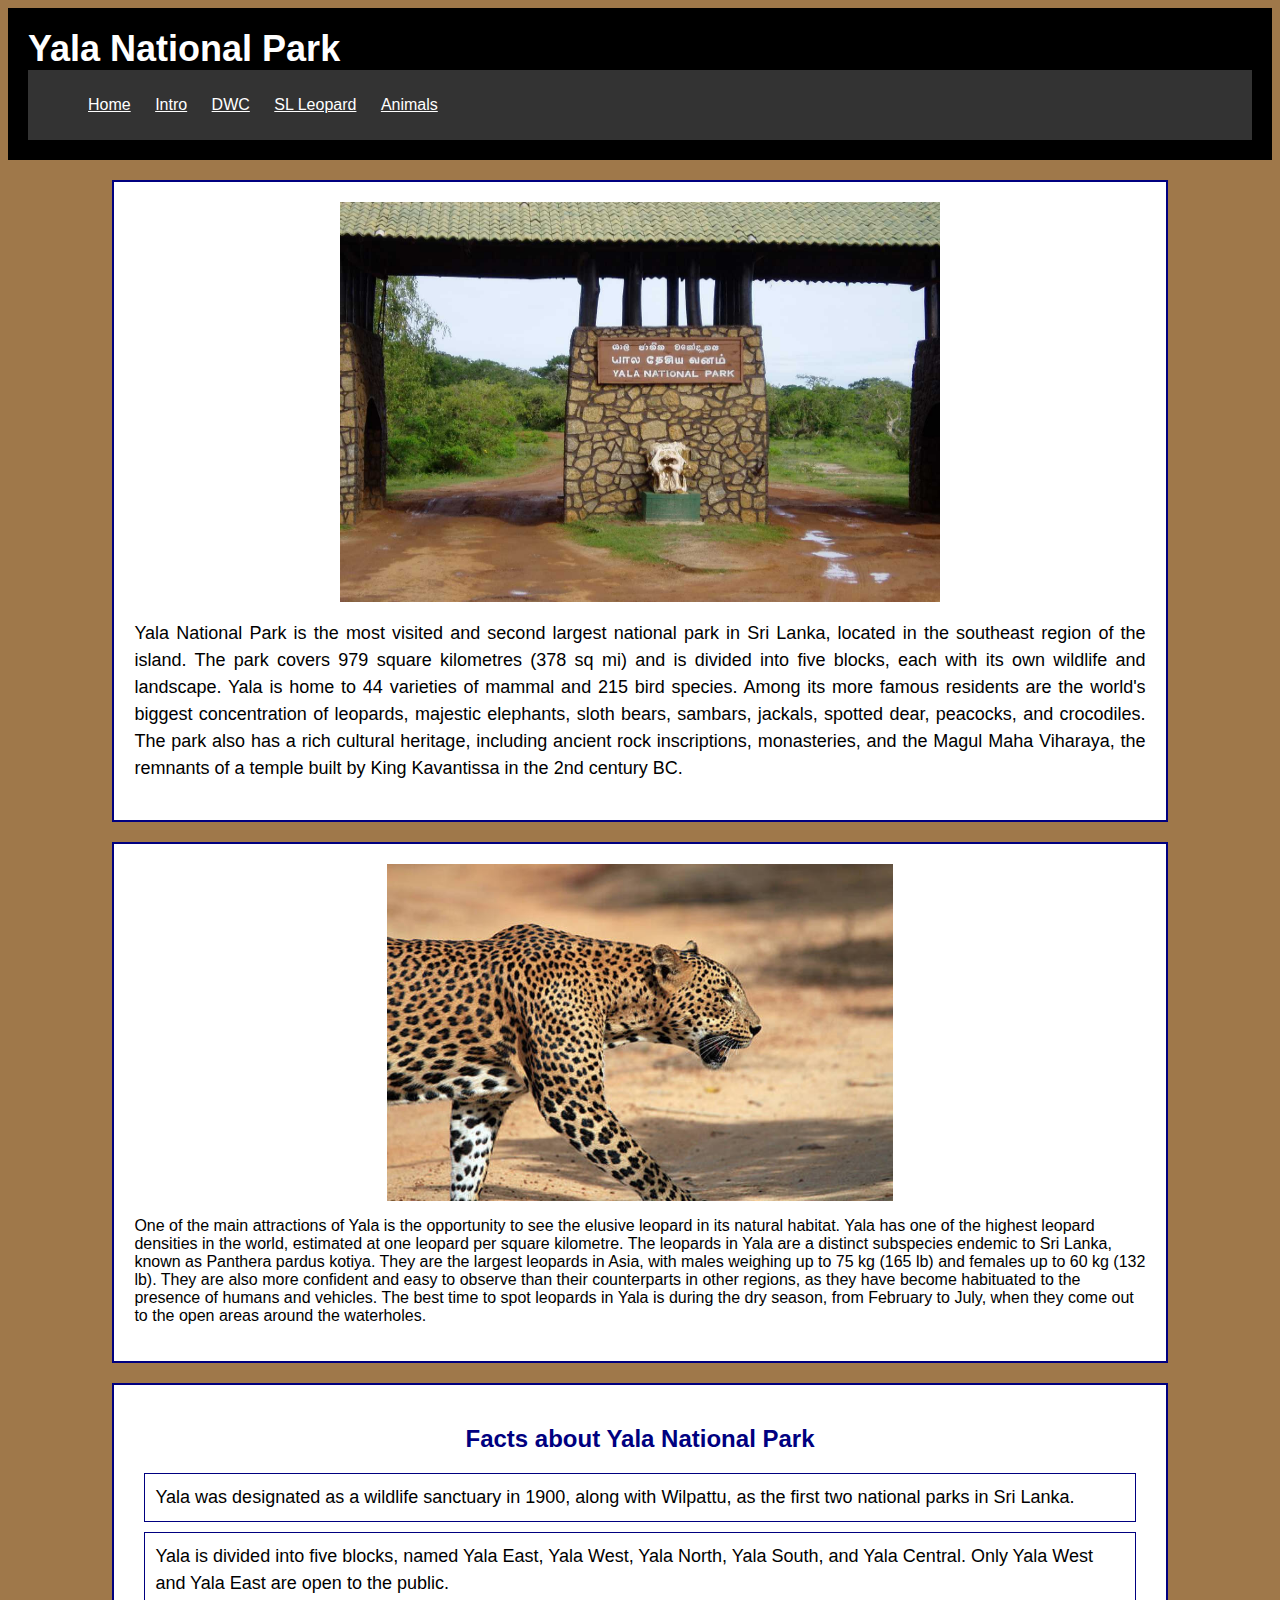
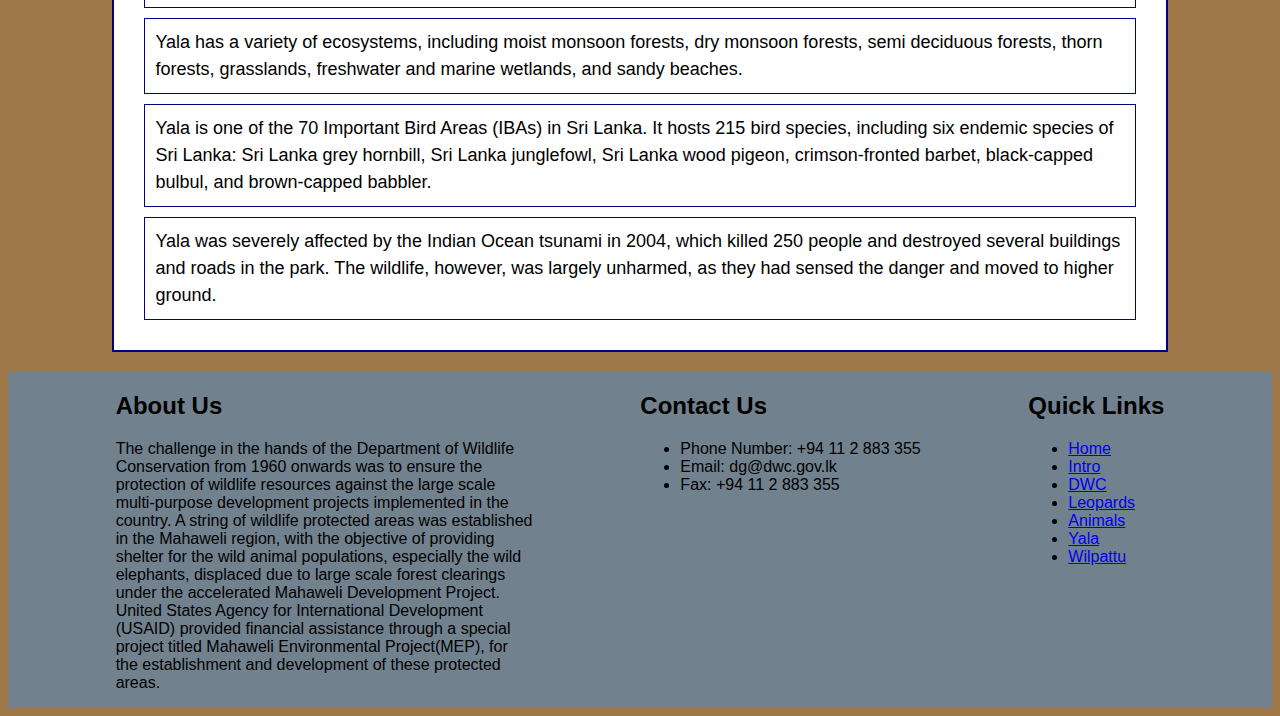
<file: yala.html>
<!DOCTYPE html>
<html>
<head>
  <title>Yala National Park</title>
  <link rel="stylesheet" href="yala.css">
</head>
<body>
  <header class="yala-heading">
    <h1>Yala National Park</h1>
    <nav>
      <div class="navigation">
        <ul class="relinks">
           <li><a href="index.html">Home</a></li>
           <li><a href="introduction.html">Intro</a></li>
           <li><a href="dwc.html">DWC</a></li>
           <li><a href="SL-Leopard.html">SL Leopard</a></li>
           <li><a href="animals.html">Animals</a></li>
       </ul>
   </div>
  </header>
  <main class="main">
    <img class="yala" img src="images/yala1-page6.jpg" alt="Yala National Park">
    <p>Yala National Park is the most visited and second largest national park in Sri Lanka, located in the southeast region of the island. The park covers 979 square kilometres (378 sq mi) and is divided into five blocks, each with its own wildlife and landscape. Yala is home to 44 varieties of mammal and 215 bird species. Among its more famous residents are the world's biggest concentration of leopards, majestic elephants, sloth bears, sambars, jackals, spotted dear, peacocks, and crocodiles. The park also has a rich cultural heritage, including ancient rock inscriptions, monasteries, and the Magul Maha Viharaya, the remnants of a temple built by King Kavantissa in the 2nd century BC.</p>
  </main>
  <section>
    <img src="images/yala-leopard-page6.jpg" alt="Leopard in Yala">
    <p>One of the main attractions of Yala is the opportunity to see the elusive leopard in its natural habitat. Yala has one of the highest leopard densities in the world, estimated at one leopard per square kilometre. The leopards in Yala are a distinct subspecies endemic to Sri Lanka, known as Panthera pardus kotiya. They are the largest leopards in Asia, with males weighing up to 75 kg (165 lb) and females up to 60 kg (132 lb). They are also more confident and easy to observe than their counterparts in other regions, as they have become habituated to the presence of humans and vehicles. The best time to spot leopards in Yala is during the dry season, from February to July, when they come out to the open areas around the waterholes.</p>
  </section>
  <section>
    <h2>Facts about Yala National Park</h2>
    <ul>
      <li>Yala was designated as a wildlife sanctuary in 1900, along with Wilpattu, as the first two national parks in Sri Lanka.</li>
      <li>Yala is divided into five blocks, named Yala East, Yala West, Yala North, Yala South, and Yala Central. Only Yala West and Yala East are open to the public.</li>
      <li>Yala has a variety of ecosystems, including moist monsoon forests, dry monsoon forests, semi deciduous forests, thorn forests, grasslands, freshwater and marine wetlands, and sandy beaches.</li>
      <li>Yala is one of the 70 Important Bird Areas (IBAs) in Sri Lanka. It hosts 215 bird species, including six endemic species of Sri Lanka: Sri Lanka grey hornbill, Sri Lanka junglefowl, Sri Lanka wood pigeon, crimson-fronted barbet, black-capped bulbul, and brown-capped babbler.</li>
      <li>Yala was severely affected by the Indian Ocean tsunami in 2004, which killed 250 people and destroyed several buildings and roads in the park. The wildlife, however, was largely unharmed, as they had sensed the danger and moved to higher ground.</li>
    </ul>
  </section>
  <div class="footer">
    <div class="about-us">
      <h2>About Us</h2>
      <p>
        The challenge in the hands of the Department of Wildlife Conservation from 1960 onwards was to ensure the protection of wildlife resources against the large scale multi-purpose development projects implemented in the country. A string of wildlife protected areas was established in the Mahaweli region, with the objective of providing shelter for the wild animal populations, especially the wild elephants, displaced due to large scale forest clearings under the accelerated Mahaweli Development Project. United States Agency for International Development (USAID) provided financial assistance through a special project titled Mahaweli Environmental Project(MEP), for the establishment and development of these protected areas.
      </p>
    </div>
    <div class="contact-us">
      <h2>Contact Us</h2>
      <ul>
        <li>Phone Number: +94  11 2  883 355</li>
        <li>Email: dg@dwc.gov.lk</li>
        <li>Fax: +94  11 2  883 355</li>
      </ul>
    </div>
    <div class="quick-links">
      <h2>Quick Links</h2>
      <ul>
        <li><a href="index.html">Home</a></li>
        <li><a href="introduction.html">Intro</a></li>
        <li><a href="dwc.html">DWC</a></li>
        <li><a href="SL-Leopard.html">Leopards</a></li>
        <li><a href="animals.html">Animals</a></li>
        <li><a href="yala.html">Yala</a></li>
        <li><a href="willpattu.html">Wilpattu</a></li>
      </ul>
    </div>
  </div>
</body>
</html>
</file>
<file: style.css>
:root{
    --background-colour:blue;
}
body{
    background-color: #57804F;
    font-family: 'Gill Sans', 'Gill Sans MT', Calibri, 'Trebuchet MS', sans-serif;
    margin: 0px;
    padding: 0;
    box-sizing: border-box;
}
.main-topic{
    display: flex;
    align-content: center;
    font-size: 30px;
}
.main-heading{
    background-color: aquamarine;
    height: 100px;
    padding-bottom: 50px;
    }
.para1{
    background-color: var(--background-colour);
}
.navigation{
    background-color: #333;
    color: white;
    display: flex;
    align-items: center;
    justify-content: space-between;
    padding: 10px;
}
.relinks{
    list-style-type: none;
}
.relinks li{
display: inline-block;
}
.relinks li a{
    padding: 10px;
    color: #fff;
}
.main-heading{
    width: 800px;
    height: 50px;
    background-color: #333;
    font-family: Verdana, Geneva, Tahoma, sans-serif;
    text-align: center;
    top: 50%;
    }
.introduction{
    display: flex;
    justify-content: space-between;
    margin-top: 50px;
    align-items: center;   
}
.introduction-para1{
    height: 350px;
    width: 500px;
    font-size: 22px;
    border-radius: 10px;
    padding: auto;
    margin: 15px;
}
.hr {
    border: 1px solid rgb(112, 89, 58);
}
.mainsec{
    display: flex;
    justify-content: space-between;
    margin: 50px;
    align-items: center;
}
.sec1{
    height: 350px;
    width: 600px;
    font-size: 22px;
    align-items: center;
}

.section1-img{
    height:250px;
    width: 500px;
}
.section1-img1{
    height: 100%;
    width: 100%;
    border-radius: 15px;
}
.section1-img2{
    height: 250px;
    width: 500px;
    padding-top: 10px;
}
.section1-img3{
    height: 100%;
    width: 100%;
    border-radius: 15px;
}
.mainsec2{
    display: flex;
    justify-content: space-between;
    margin-top: 50px;
}
.subsec2{
    height: 250px;
    width: 400px;
}
.subsec2-img{
    height: 100%;
    width: 100%;
    border-radius: 15px;
}
.subsec2-img2{
    height: 100%;
    width: 100%;
    margin-top: 15px;
    border-radius: 15px;
}
.section2{
    margin-left: 12px;
    font-size: 22px;
}
.intro-img{
    height: 350px;
    width: 500px;
    overflow: hidden;
    border-radius: 15px;
}
.intro-img1{
    height: 100%;
    width: 100%;
}
.heading2{
    padding: 50px;
    background-color: aquamarine;
    border-radius: 12px;
}
.mainsec3{
    display: flex;
    justify-content: space-between;
    margin-top: 50px;
}
.subsec3{
    height: 250px;
    width: 400px; 
}
.subsec3-img{
    height: 100%;
    width: 100%;  
    border-radius: 15px;

}
.subsec3-2{
    height: 250px;
    width: 400px; 
    margin-top: 12px;
}
.subsec3-img2{
    height: 100%;
    width: 100%;
    border-radius: 15px;
}
.subsec3-para{
    font-size: 22px;
}
.container {
    max-width: 1200px;
    margin: 0 auto;
    padding: 20px;
}

h1, h2, h3 {
    color: #333;
}

/* Location Cards */
.location-card {
    border: 1px solid #ddd;
    border-radius: 8px;
    margin-bottom: 20px;
    overflow: hidden;
    }
.image-content {
    display: flex;
    justify-content: space-evenly;
}
@media screen and (max-width: 635px) {
    .image-content {
      flex-direction: column;
    

    }
  }
.second-image {
    margin: 10px;
    height: 450px;
    width: 450px;
    overflow: hidden;
  }
  
  .another-image {
    height: 100%;
    width: 100%;
    object-fit: cover;
    border-radius: 15px;
    
  }

.location-card img {
    width: 100%;
    height: auto;
}

.location-details {
    padding: 20px;
    margin-top: -150px;
}


.summary-table {
    width: 100%;
    border-collapse: collapse;
    margin-top: 20px;
}

.summary-table th, .summary-table td {
    border: 1px solid #ddd;
    padding: 12px;
    text-align: left;
}

.summary-table th {
    background-color: #f2f2f2;
}

.summary-table tfoot {
    background-color: #333;
    color: #fff;
}
.sambar-deer {
    width: 200px;
    height: 150px;
}
.purple-faced {
    width: 150px;
    height: auto;
}
.DWC-gallery {
    display: flex;
    /* flex-direction: row; */
    flex-wrap: wrap;
    justify-content: center;
    gap: 40px;
    padding-bottom: 30px;
    padding-top: 20px;
  }
  
  .gallery-item {
    height: 320px;
    width: 100%;
    overflow: hidden;
    border-radius: 11px;
    position: relative;
  }
  .gallery-item p {
    position: absolute;
  }
  .main {
    display: flex;
    flex-wrap: wrap;
}

.main .card {
    width: 33.33%;
    padding: 20px;
}

.main .card img {
    width: 100%;
    height: 200px;
    object-fit: cover;
}

.main .card h3 {
    color: #333;
    margin: 10px 0;
}

.main .card p {
    color: #000000;
    line-height: 1.5;
}

.section {
    background-color: #f0f0f0;
    padding: 20px;
}

.section .content {
    display: flex;
    align-items: center;
}

.section .content .image {
    width: 50%;
}

.section .content .image img {
    width: 100%;
    height: 300px;
    object-fit: cover;
}

.section .content .text {
    width: 50%;
    padding: 20px;
}

.section .content .text h3 {
    color: #333;
    margin: 10px 0;
}

.section .content .text p {
    color: #666;
    line-height: 1.5;
}

.section .content .text a {
    color: #333;
    text-decoration: none;
}

.section .content .text a:hover {
    color: #555;
}

.leopard-poaching {
    height: 330px;
    width: 580px;
}

.endemic {
    display: flex;
    align-items: center;
    justify-content: space-between;
    margin: 20px;
}
.endemic-animals {
    width: 300px;
    height: 170px;
}
.footer {
    display: flex;
    justify-content: space-evenly;
    background-color: rgb(114, 129, 142);
  }
  
  .about-us {
    width: 33%;
  }

/* Responsive Design */
@media (max-width: 768px) {
    .location-card {
        margin-bottom: 10px;
    }

    .summary-table {
        font-size: 14px;
    }
    .header {
        background-color: #4CAF50;
        color: white;
        padding: 20px;
        text-align: center;
    }
    
    .intro {
        margin: 20px;
        padding: 20px;
        background-color: #f0f0f0;
    }
    
    /* .gallery { */
        /* display: flex; */
        /* flex-wrap: wrap; */
        /* justify-content: space-around; */
        /* margin: 20px; */
    /* } * */
   
    
    
    /* .gallery-item { */
        /* margin: 10px; */
        /* width: 300px; */
        /* height: 200px; */
        /* background-size: cover; */
        /* background-position: center; */
    
    
    .map {
        margin: 20px;
        width: 600px;
        height: 400px;
    }
    .endemic {
        flex-direction: column;
    }
    .main-topic {
        flex-direction: column;
    }
    .main-heading {
        width: 100%; /* Adjust width for smaller screens */
    }

}
</file>
<file: willpattu.css>
body {
    font-family: Arial, sans-serif;
    background-color: #9F784A;
  }
  
  .willpattu-heading {
    color: white;
    background-color: rgb(0, 0, 0);
    padding: 20px;
    position: relative;
  }
  
 
  header h1 {
    font-size: 36px;
    margin: 0;
  }

 
  .navigation{
    background-color: #333;
    color: white;
    display: flex;
    align-items: center;
    justify-content: space-between;
    padding: 10px;
  } 
  .relinks{
    list-style-type: none;
  }
.relinks li{
display: inline-block;
  }
.relinks li a{
    padding: 10px;
    color: #fff;
  }
  
  .main {
    width: 80%;
    margin: 20px auto;
    border: 2px solid navy;
    padding: 20px;
    background-color: white;
  }
  
  .willpattu {
    display: block;
    width: 500px;
    height: 400px;
    margin: 0 auto;
    transition: 0.5s;
  }
  
  
  .willpattu:hover {
    animation-name: rotate;
    animation-duration: 0.5s;
    animation-iteration-count: 1;
  }

  @keyframes rotate {
    50% {
    transform: rotate(10deg);
    }
  }
  
  main p {
    font-size: 18px;
    line-height: 1.5;
    text-align: justify;
  }
  
 
  main p span {
    font-weight: bold;
    color: navy;
  }
  
  
  main p a {
    color: navy;
    text-decoration: underline;
  }
  
  section {
    width: 80%;
    margin: 20px auto;
    border: 2px solid navy;
    padding: 20px;
    background-color: white;
  }
  
  section img {
    display: block;
    width: 50%;
    height: auto;
    margin: 0 auto;
  }
  

  section h2 {
    font-size: 24px;
    color: navy;
    text-align: center;
  }
  
  section ul {
    list-style-type: none;
    margin: 0;
    padding: 0;
  }
  section ul li {
    font-size: 18px;
    line-height: 1.5;
    margin: 10px;
    border: 1px solid navy;
    padding: 10px;
  }
  .footer {
    display: flex;
    justify-content: space-evenly;
    background-color: rgb(114, 129, 142);
  }
  
  .about-us {
    width: 33%;
  }
</file>
<file: yala.css>
body {
  font-family: Arial, sans-serif;
  background-color:  #9F784A;
}

.yala-heading {
  color: white;
  background-color: rgb(0, 0, 0);
  padding: 20px;
  position: relative;
}


header h1 {
  font-size: 36px;
  margin: 0;
}

.navigation{
  background-color: #333;
  color: white;
  display: flex;
  align-items: center;
  justify-content: space-between;
  padding: 10px;
} 
.relinks{
  list-style-type: none;
}
.relinks li{
display: inline-block;
}
.relinks li a{
  padding: 10px;
  color: #fff;
}

.yala {
  height: 400px;
  width: 600px;
}

.main {
  width: 80%;
  margin: 20px auto;
  border: 2px solid navy;
  padding: 20px;
  background-color: white;
}

main img {
  display: block;
  width: 100%;
  height: auto;
  margin: 0 auto;
  transition: 0.5s;
}


main img:hover {
  animation-name: rotate;
  animation-duration: 0.5s;
  animation-iteration-count: 1;
}

@keyframes rotate {
  50% {
  transform: rotate(10deg);
  }
}

main p {
  font-size: 18px;
  line-height: 1.5;
  text-align: justify;
}


main p span {
  font-weight: bold;
  color: navy;
}


main p a {
  color: navy;
  text-decoration: underline;
}

section {
  width: 80%;
  margin: 20px auto;
  border: 2px solid navy;
  padding: 20px;
  background-color: white;
}

section img {
  display: block;
  width: 50%;
  height: auto;
  margin: 0 auto;
}


section h2 {
  font-size: 24px;
  color: navy;
  text-align: center;
}

section ul {
  list-style-type: none;
  margin: 0;
  padding: 0;
}
section ul li {
  font-size: 18px;
  line-height: 1.5;
  margin: 10px;
  border: 1px solid navy;
  padding: 10px;
}
.footer {
  display: flex;
  justify-content: space-evenly;
  background-color: rgb(114, 129, 142);
}

.about-us {
  width: 33%;
}
</file>
